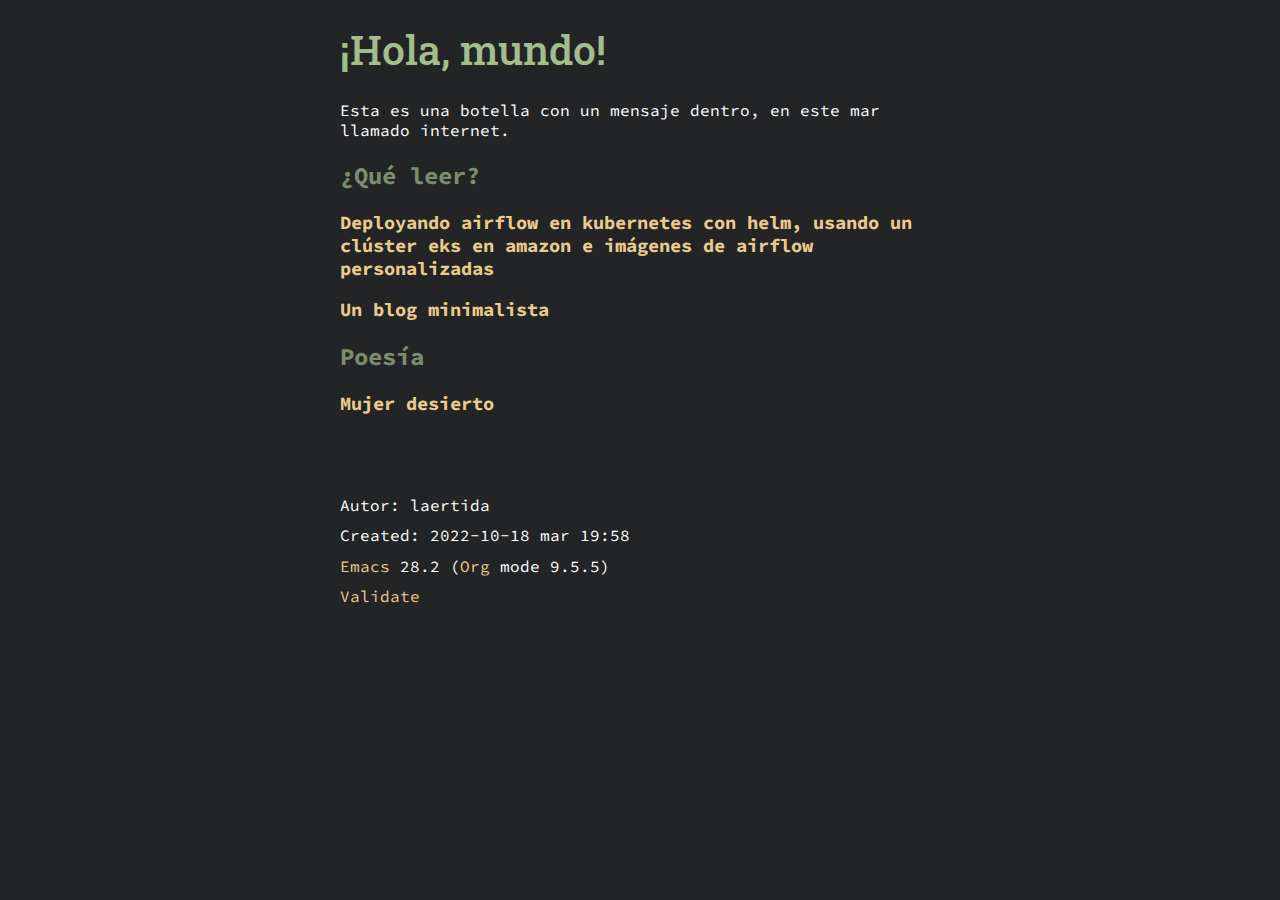
<file: index.html>
<?xml version="1.0" encoding="utf-8"?>
<!DOCTYPE html PUBLIC "-//W3C//DTD XHTML 1.0 Strict//EN"
"http://www.w3.org/TR/xhtml1/DTD/xhtml1-strict.dtd">
<html xmlns="http://www.w3.org/1999/xhtml" lang="es" xml:lang="es">
<head>
<!-- 2022-10-18 mar 19:58 -->
<meta http-equiv="Content-Type" content="text/html;charset=utf-8" />
<meta name="viewport" content="width=device-width, initial-scale=1" />
<title>¡Hola, mundo!</title>
<meta name="author" content="laertida" />
<meta name="generator" content="Org Mode" />
<link rel="stylesheet" type="text/css" href="/css/main.css" />
</head>
<body>
<div id="content" class="content">
<h1 class="title">¡Hola, mundo!</h1>
<p>
Esta es una botella con un mensaje dentro, en este mar llamado internet.
</p>


<div id="outline-container-org8798cd8" class="outline-2">
<h2 id="org8798cd8"><span class="section-number-2">1.</span> ¿Qué leer?</h2>
<div class="outline-text-2" id="text-1">
</div>
<div id="outline-container-orgf14e3c4" class="outline-3">
<h3 id="orgf14e3c4"><span class="section-number-3">1.1.</span> <a href="blog/airflow.html">Deployando airflow en kubernetes con helm, usando un clúster eks en amazon e imágenes de airflow personalizadas</a></h3>
</div>
<div id="outline-container-orgb2e8f53" class="outline-3">
<h3 id="orgb2e8f53"><span class="section-number-3">1.2.</span> <a href="blog/blog.html">Un blog minimalista</a></h3>
</div>
</div>

<div id="outline-container-org33777c6" class="outline-2">
<h2 id="org33777c6"><span class="section-number-2">2.</span> Poesía</h2>
<div class="outline-text-2" id="text-2">
</div>
<div id="outline-container-orgcc38f97" class="outline-3">
<h3 id="orgcc38f97"><span class="section-number-3">2.1.</span> <a href="blog/mujer_desierto.html">Mujer desierto</a></h3>
</div>
</div>
</div>
<div id="postamble" class="status">
<p class="author">Autor: laertida</p>
<p class="date">Created: 2022-10-18 mar 19:58</p>
<p class="creator"><a href="https://www.gnu.org/software/emacs/">Emacs</a> 28.2 (<a href="https://orgmode.org">Org</a> mode 9.5.5)</p>
<p class="validation"><a href="https://validator.w3.org/check?uri=referer">Validate</a></p>
</div>
</body>
</html>
</file>
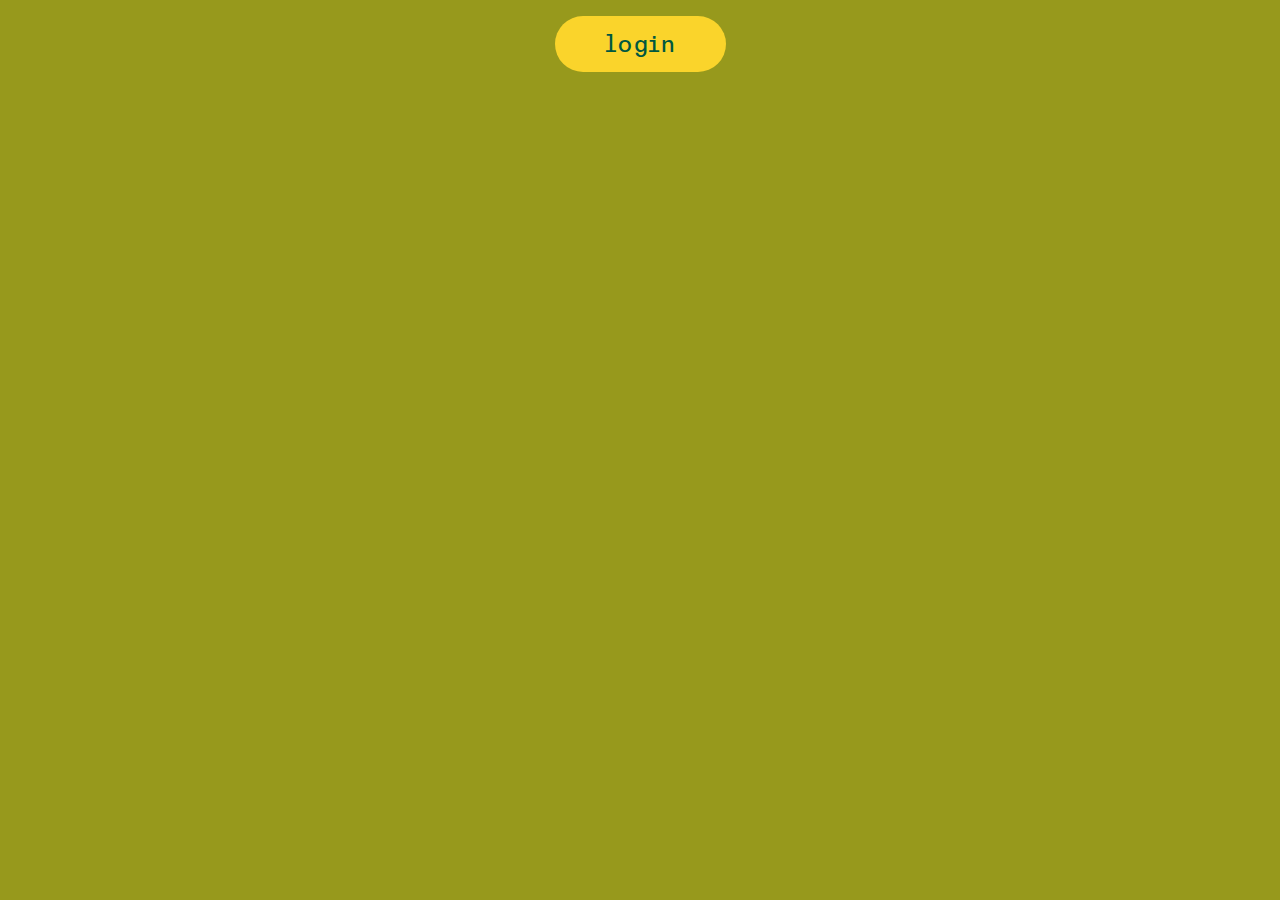
<file: spomodoro/index.html>
<!DOCTYPE html><html lang="en" class="trispace_d09ce205-module__eLx74W__variable  h-full antialiased"><head><meta charSet="utf-8"/><link rel="preconnect" href="/" crossorigin=""/><meta name="viewport" content="width=device-width, initial-scale=1"/><link rel="stylesheet" href="/spomodoro/_next/static/chunks/153h9-kw5h~r3.css" data-precedence="next"/><link rel="stylesheet" href="/spomodoro/_next/static/chunks/05wc0payb9d1z.css" data-precedence="next"/><link rel="preload" as="script" fetchPriority="low" href="/spomodoro/_next/static/chunks/0ht900cau6_ur.js"/><script src="/spomodoro/_next/static/chunks/02i7dfk78~t~2.js" async=""></script><script src="/spomodoro/_next/static/chunks/16g.ca89g7fib.js" async=""></script><script src="/spomodoro/_next/static/chunks/0d5fwp1va9qg3.js" async=""></script><script src="/spomodoro/_next/static/chunks/turbopack-0zafezxpv5cw6.js" async=""></script><script src="/spomodoro/_next/static/chunks/0bp67uuli3irq.js" async=""></script><script src="/spomodoro/_next/static/chunks/0dbhjjzl8qfwv.js" async=""></script><script src="/spomodoro/_next/static/chunks/13zsv6cdhfnzz.js" async=""></script><meta name="next-size-adjust" content=""/><title>spomodoro</title><link rel="icon" href="/spomodoro/favicon.ico?favicon.0x3dzn~oxb6tn.ico" sizes="256x256" type="image/x-icon"/><script src="/spomodoro/_next/static/chunks/03~yq9q893hmn.js" noModule=""></script></head><body class="min-h-full flex flex-col"><div hidden=""><!--$--><!--/$--></div><main class="main-module__CUtPTq__main"><section><button class="login-module__r9bFSG__button">login</button></section></main><!--$--><!--/$--><script src="/spomodoro/_next/static/chunks/0ht900cau6_ur.js" id="_R_" async=""></script><script>(self.__next_f=self.__next_f||[]).push([0])</script><script>self.__next_f.push([1,"1:\"$Sreact.fragment\"\n2:I[92825,[\"/spomodoro/_next/static/chunks/0bp67uuli3irq.js\",\"/spomodoro/_next/static/chunks/0dbhjjzl8qfwv.js\"],\"ClientSegmentRoot\"]\n3:I[42525,[\"/spomodoro/_next/static/chunks/0bp67uuli3irq.js\",\"/spomodoro/_next/static/chunks/0dbhjjzl8qfwv.js\"],\"default\"]\n4:I[39756,[\"/spomodoro/_next/static/chunks/0bp67uuli3irq.js\",\"/spomodoro/_next/static/chunks/0dbhjjzl8qfwv.js\"],\"default\"]\n5:I[37457,[\"/spomodoro/_next/static/chunks/0bp67uuli3irq.js\",\"/spomodoro/_next/static/chunks/0dbhjjzl8qfwv.js\"],\"default\"]\n7:I[47257,[\"/spomodoro/_next/static/chunks/0bp67uuli3irq.js\",\"/spomodoro/_next/static/chunks/0dbhjjzl8qfwv.js\"],\"ClientPageRoot\"]\n8:I[31713,[\"/spomodoro/_next/static/chunks/0bp67uuli3irq.js\",\"/spomodoro/_next/static/chunks/0dbhjjzl8qfwv.js\",\"/spomodoro/_next/static/chunks/13zsv6cdhfnzz.js\"],\"default\"]\nb:I[97367,[\"/spomodoro/_next/static/chunks/0bp67uuli3irq.js\",\"/spomodoro/_next/static/chunks/0dbhjjzl8qfwv.js\"],\"OutletBoundary\"]\nc:\"$Sreact.suspense\"\ne:I[97367,[\"/spomodoro/_next/static/chunks/0bp67uuli3irq.js\",\"/spomodoro/_next/static/chunks/0dbhjjzl8qfwv.js\"],\"ViewportBoundary\"]\n10:I[97367,[\"/spomodoro/_next/static/chunks/0bp67uuli3irq.js\",\"/spomodoro/_next/static/chunks/0dbhjjzl8qfwv.js\"],\"MetadataBoundary\"]\n12:I[68027,[\"/spomodoro/_next/static/chunks/0bp67uuli3irq.js\",\"/spomodoro/_next/static/chunks/0dbhjjzl8qfwv.js\"],\"default\",1]\n:HL[\"/spomodoro/_next/static/chunks/153h9-kw5h~r3.css\",\"style\"]\n:HC[\"/\",\"\"]\n:HL[\"/spomodoro/_next/static/chunks/05wc0payb9d1z.css\",\"style\"]\n"])</script><script>self.__next_f.push([1,"0:{\"P\":null,\"c\":[\"\",\"\"],\"q\":\"\",\"i\":false,\"f\":[[[\"\",{\"children\":[\"__PAGE__\",{}]},\"$undefined\",\"$undefined\",16],[[\"$\",\"$1\",\"c\",{\"children\":[[[\"$\",\"link\",\"0\",{\"rel\":\"stylesheet\",\"href\":\"/spomodoro/_next/static/chunks/153h9-kw5h~r3.css\",\"precedence\":\"next\",\"crossOrigin\":\"$undefined\",\"nonce\":\"$undefined\"}],[\"$\",\"script\",\"script-0\",{\"src\":\"/spomodoro/_next/static/chunks/0bp67uuli3irq.js\",\"async\":true,\"nonce\":\"$undefined\"}],[\"$\",\"script\",\"script-1\",{\"src\":\"/spomodoro/_next/static/chunks/0dbhjjzl8qfwv.js\",\"async\":true,\"nonce\":\"$undefined\"}]],[\"$\",\"$L2\",null,{\"Component\":\"$3\",\"slots\":{\"children\":[\"$\",\"$L4\",null,{\"parallelRouterKey\":\"children\",\"error\":\"$undefined\",\"errorStyles\":\"$undefined\",\"errorScripts\":\"$undefined\",\"template\":[\"$\",\"$L5\",null,{}],\"templateStyles\":\"$undefined\",\"templateScripts\":\"$undefined\",\"notFound\":[[[\"$\",\"title\",null,{\"children\":\"404: This page could not be found.\"}],[\"$\",\"div\",null,{\"style\":{\"fontFamily\":\"system-ui,\\\"Segoe UI\\\",Roboto,Helvetica,Arial,sans-serif,\\\"Apple Color Emoji\\\",\\\"Segoe UI Emoji\\\"\",\"height\":\"100vh\",\"textAlign\":\"center\",\"display\":\"flex\",\"flexDirection\":\"column\",\"alignItems\":\"center\",\"justifyContent\":\"center\"},\"children\":[\"$\",\"div\",null,{\"children\":[[\"$\",\"style\",null,{\"dangerouslySetInnerHTML\":{\"__html\":\"body{color:#000;background:#fff;margin:0}.next-error-h1{border-right:1px solid rgba(0,0,0,.3)}@media (prefers-color-scheme:dark){body{color:#fff;background:#000}.next-error-h1{border-right:1px solid rgba(255,255,255,.3)}}\"}}],[\"$\",\"h1\",null,{\"className\":\"next-error-h1\",\"style\":{\"display\":\"inline-block\",\"margin\":\"0 20px 0 0\",\"padding\":\"0 23px 0 0\",\"fontSize\":24,\"fontWeight\":500,\"verticalAlign\":\"top\",\"lineHeight\":\"49px\"},\"children\":404}],[\"$\",\"div\",null,{\"style\":{\"display\":\"inline-block\"},\"children\":[\"$\",\"h2\",null,{\"style\":{\"fontSize\":14,\"fontWeight\":400,\"lineHeight\":\"49px\",\"margin\":0},\"children\":\"This page could not be found.\"}]}]]}]}]],[]],\"forbidden\":\"$undefined\",\"unauthorized\":\"$undefined\"}]},\"serverProvidedParams\":{\"params\":{},\"promises\":[\"$@6\"]}}]]}],{\"children\":[[\"$\",\"$1\",\"c\",{\"children\":[[\"$\",\"$L7\",null,{\"Component\":\"$8\",\"serverProvidedParams\":{\"searchParams\":{},\"params\":\"$0:f:0:1:0:props:children:1:props:serverProvidedParams:params\",\"promises\":[\"$@9\",\"$@a\"]}}],[[\"$\",\"link\",\"0\",{\"rel\":\"stylesheet\",\"href\":\"/spomodoro/_next/static/chunks/05wc0payb9d1z.css\",\"precedence\":\"next\",\"crossOrigin\":\"$undefined\",\"nonce\":\"$undefined\"}],[\"$\",\"script\",\"script-0\",{\"src\":\"/spomodoro/_next/static/chunks/13zsv6cdhfnzz.js\",\"async\":true,\"nonce\":\"$undefined\"}]],[\"$\",\"$Lb\",null,{\"children\":[\"$\",\"$c\",null,{\"name\":\"Next.MetadataOutlet\",\"children\":\"$@d\"}]}]]}],{},null,false,null]},null,false,null],[\"$\",\"$1\",\"h\",{\"children\":[null,[\"$\",\"$Le\",null,{\"children\":\"$Lf\"}],[\"$\",\"div\",null,{\"hidden\":true,\"children\":[\"$\",\"$L10\",null,{\"children\":[\"$\",\"$c\",null,{\"name\":\"Next.Metadata\",\"children\":\"$L11\"}]}]}],[\"$\",\"meta\",null,{\"name\":\"next-size-adjust\",\"content\":\"\"}]]}],false]],\"m\":\"$undefined\",\"G\":[\"$12\",[[\"$\",\"link\",\"0\",{\"rel\":\"stylesheet\",\"href\":\"/spomodoro/_next/static/chunks/153h9-kw5h~r3.css\",\"precedence\":\"next\",\"crossOrigin\":\"$undefined\",\"nonce\":\"$undefined\"}]]],\"S\":true,\"h\":null,\"s\":\"$undefined\",\"l\":\"$undefined\",\"p\":\"$undefined\",\"d\":\"$undefined\",\"b\":\"W2EOpkZCq0neMcYtuTc9J\"}\n"])</script><script>self.__next_f.push([1,"6:\"$0:f:0:1:0:props:children:1:props:serverProvidedParams:params\"\n9:{}\na:\"$0:f:0:1:0:props:children:1:props:serverProvidedParams:params\"\n"])</script><script>self.__next_f.push([1,"f:[[\"$\",\"meta\",\"0\",{\"charSet\":\"utf-8\"}],[\"$\",\"meta\",\"1\",{\"name\":\"viewport\",\"content\":\"width=device-width, initial-scale=1\"}]]\n"])</script><script>self.__next_f.push([1,"13:I[27201,[\"/spomodoro/_next/static/chunks/0bp67uuli3irq.js\",\"/spomodoro/_next/static/chunks/0dbhjjzl8qfwv.js\"],\"IconMark\"]\nd:null\n11:[[\"$\",\"link\",\"0\",{\"rel\":\"icon\",\"href\":\"/spomodoro/favicon.ico?favicon.0x3dzn~oxb6tn.ico\",\"sizes\":\"256x256\",\"type\":\"image/x-icon\"}],[\"$\",\"$L13\",\"1\",{}]]\n"])</script></body></html>
</file>
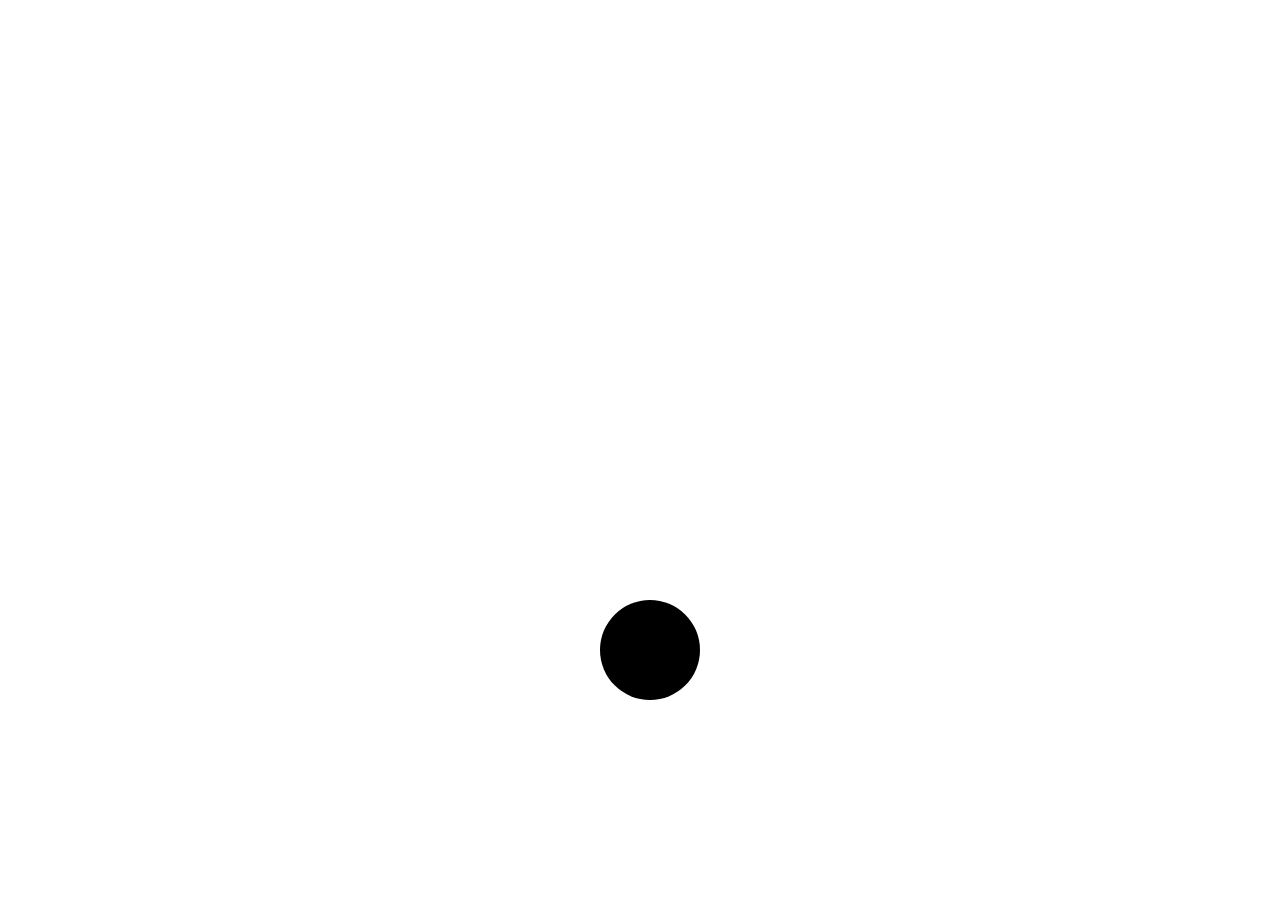
<file: bouncing_ball.html>
<!DOCTYPE html>
<html>

<head>
  <title>Simulation - ball movement</title>
</head>

<body>
  <!-- YOUR CODE STARTS HERE -->
  <div id="ball" style="z-index: 5;
                        position: absolute;
                        left: 0px;
                        top: 0px;
                        width: 100px;
                        height: 100px;
                        border-radius: 50%;
                        background: rgb(0,0,0);"/>

  <!-- YOUR CODE ENDS HERE -->
</body>
<!-- DO NOT EDIT PAST THIS POINT -->
<script src="./ball.js"></script>

</html>
</file>
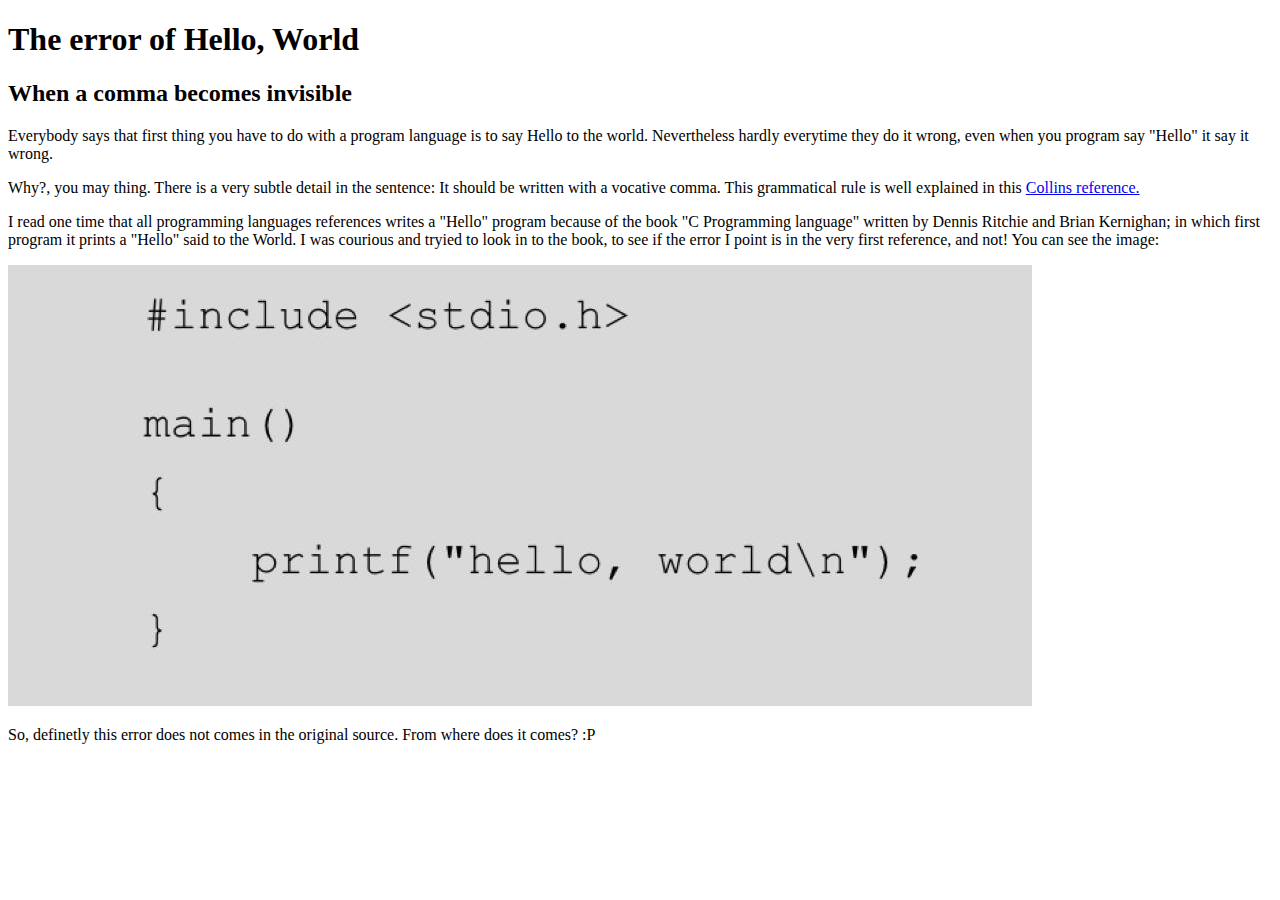
<file: hello_world.html>
<!DOCTYPE html>
<html>
  <head>
    <title>Hello, World!</title>
  </head>
  <body>
    <h1>The error of Hello, World</h1>
    <h2>When a comma becomes invisible</h2>
    <p>Everybody says that first thing you have to do with a program language is to say Hello to the world. Nevertheless hardly everytime they do it wrong, even when you program say "Hello" it say it wrong.</p>
    <p>Why?, you may thing. There is a very subtle detail in the sentence: It should be written with a vocative comma. This grammatical rule is well explained in this <a href='https://grammar.collinsdictionary.com/es/gramatica-de-aprendizaje/the-vocative'>Collins reference.</a></p>
    <p>I read one time that all programming languages references writes a "Hello" program because of the book "C Programming language" written by Dennis Ritchie and  Brian Kernighan; in which first program it prints a "Hello" said to the World. I was courious and tryied to look in to the book, to see if the error I point is in the very first reference, and not! You can see the image: </p>
    <img src="./hello_world.jpeg"/>
    <p>So, definetly this error does not comes in the original source. From where does it comes? :P</p>
  </body>
</html>
</file>
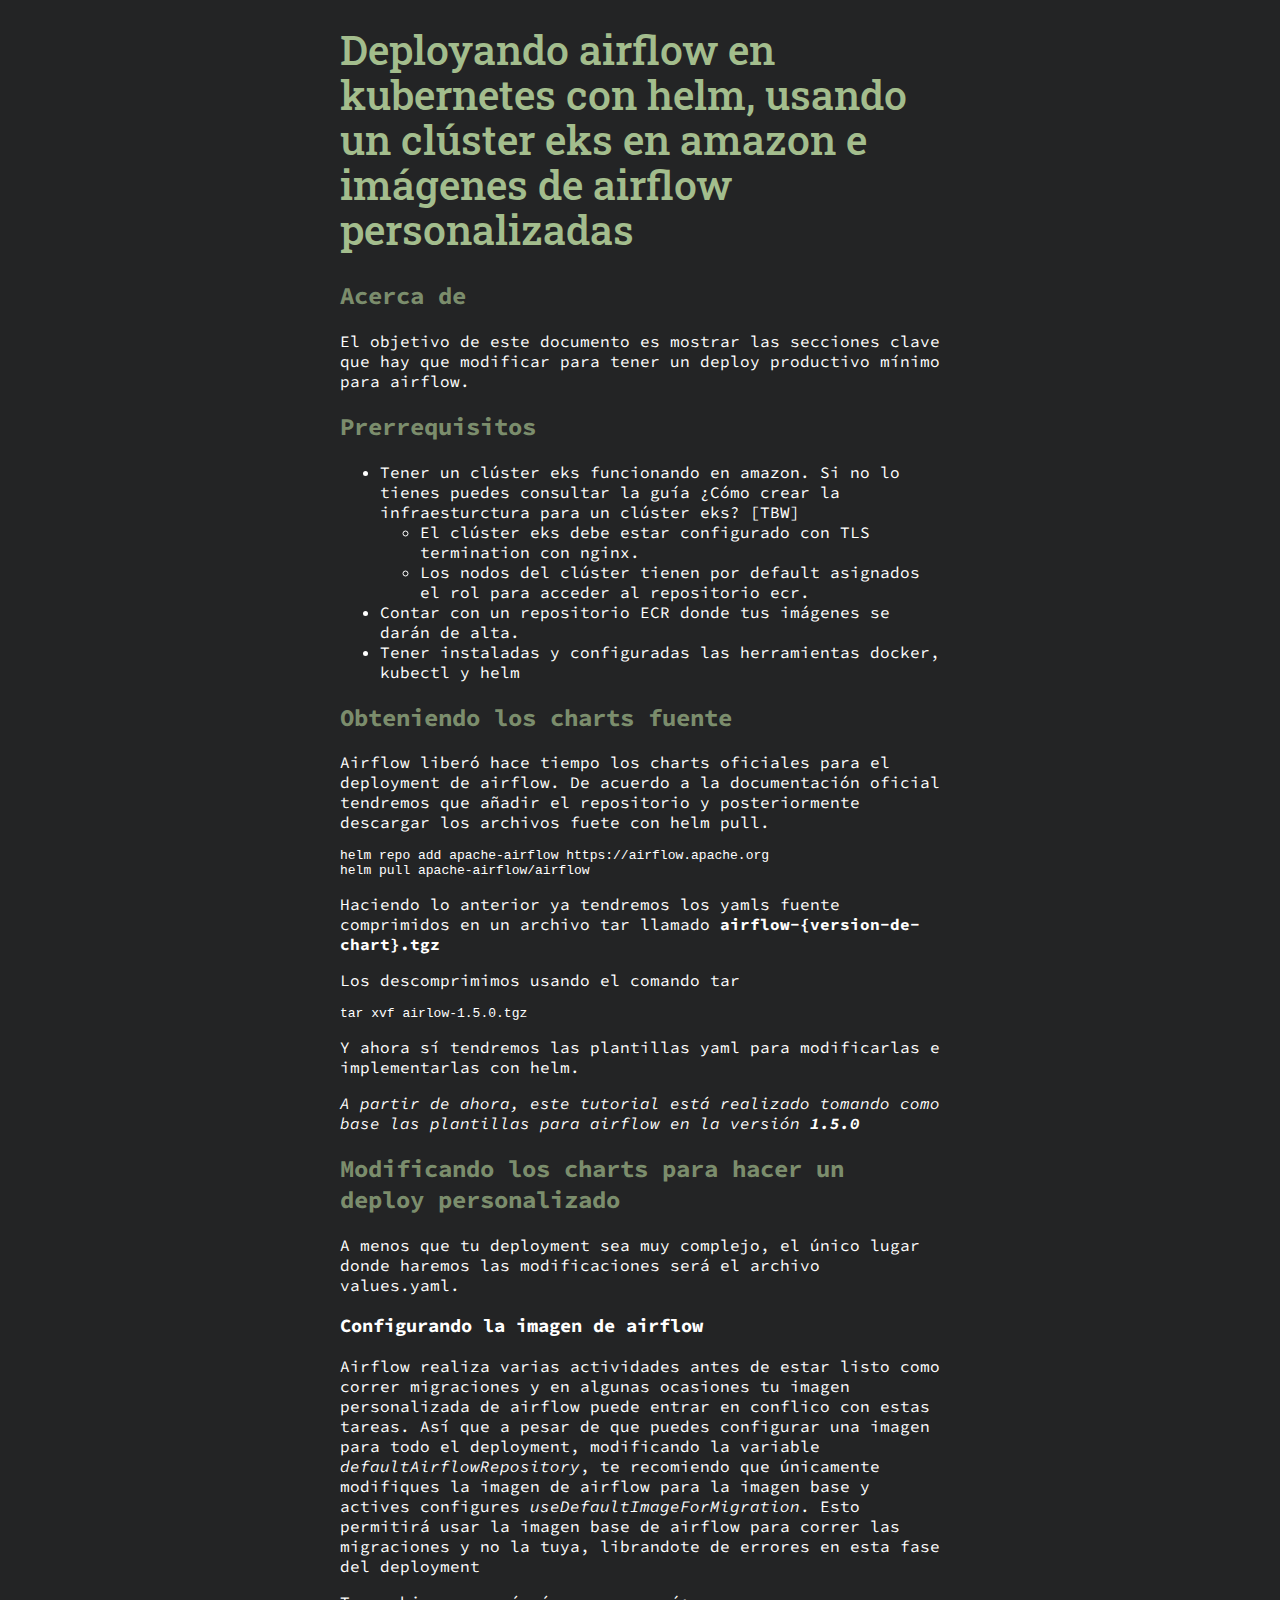
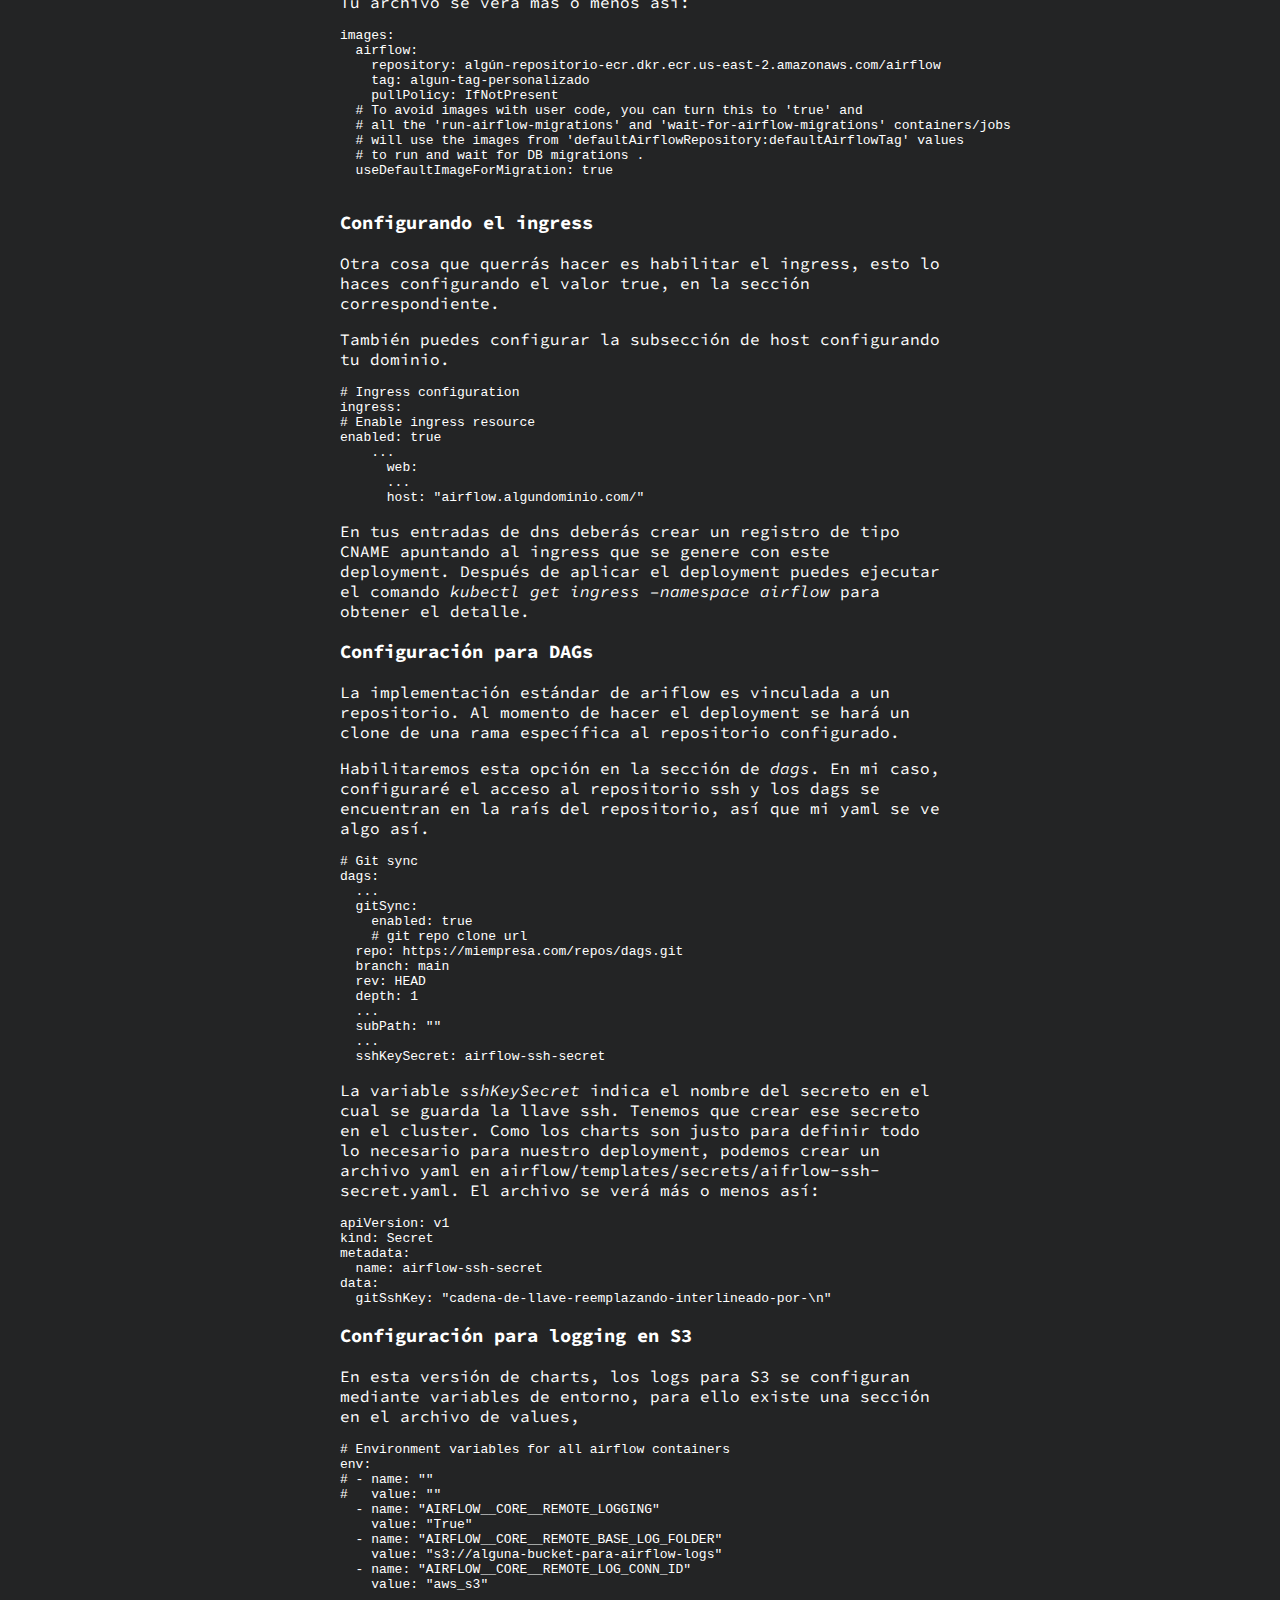
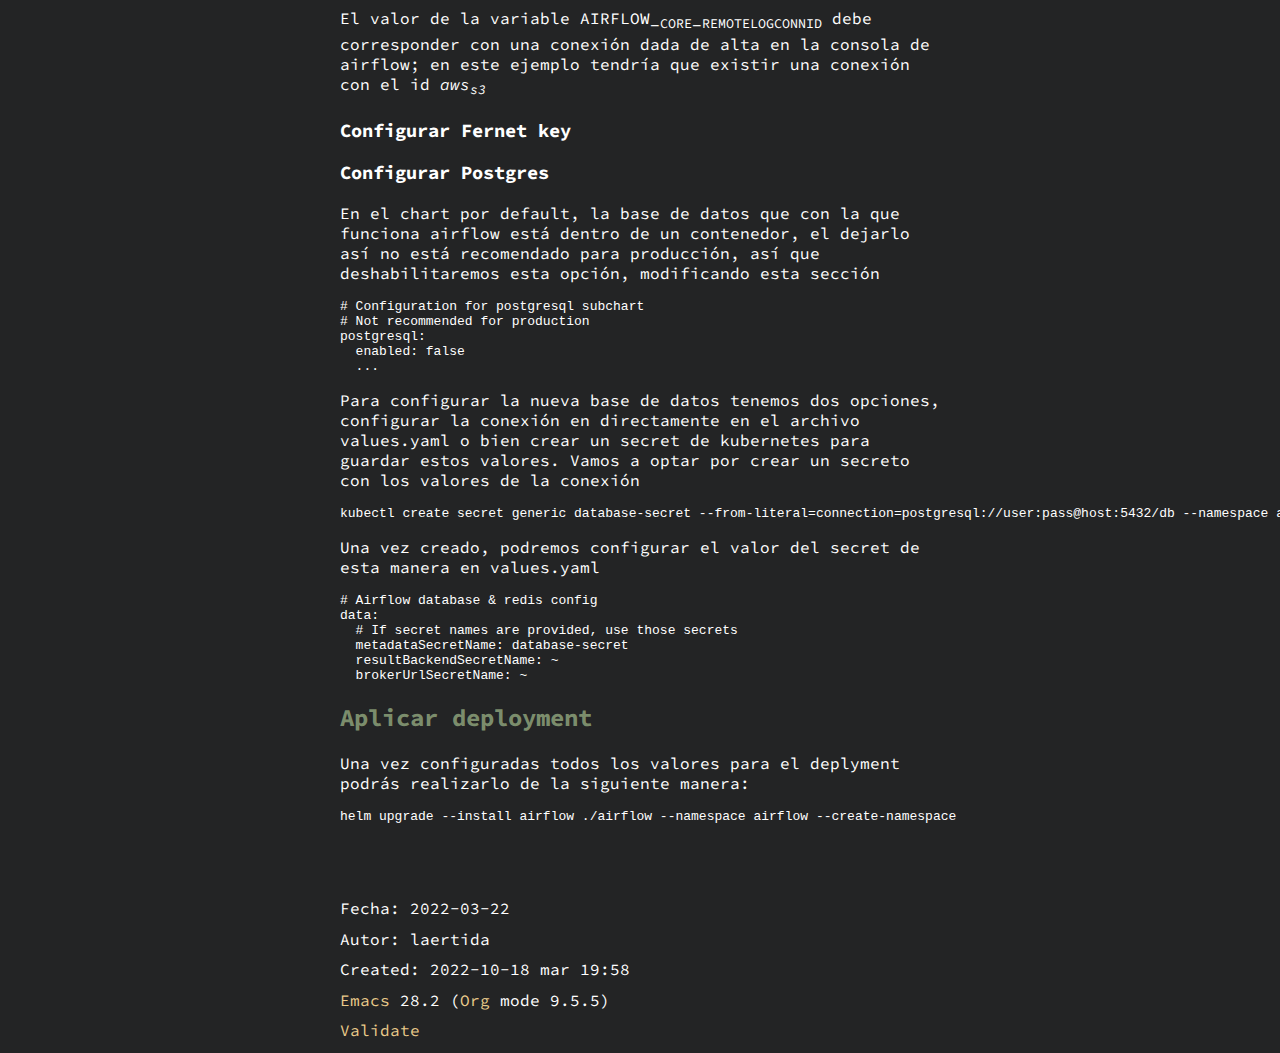
<file: blog/airflow.html>
<?xml version="1.0" encoding="utf-8"?>
<!DOCTYPE html PUBLIC "-//W3C//DTD XHTML 1.0 Strict//EN"
"http://www.w3.org/TR/xhtml1/DTD/xhtml1-strict.dtd">
<html xmlns="http://www.w3.org/1999/xhtml" lang="es" xml:lang="es">
<head>
<!-- 2022-10-18 mar 19:58 -->
<meta http-equiv="Content-Type" content="text/html;charset=utf-8" />
<meta name="viewport" content="width=device-width, initial-scale=1" />
<title>Deployando airflow en kubernetes con helm, usando un clúster eks en amazon e imágenes de airflow personalizadas</title>
<meta name="author" content="laertida" />
<meta name="generator" content="Org Mode" />
<link rel="stylesheet" type="text/css" href="/css/main.css" />
</head>
<body>
<div id="content" class="content">
<h1 class="title">Deployando airflow en kubernetes con helm, usando un clúster eks en amazon e imágenes de airflow personalizadas</h1>


<div id="outline-container-orga7d0739" class="outline-2">
<h2 id="orga7d0739"><span class="section-number-2">1.</span> Acerca de</h2>
<div class="outline-text-2" id="text-1">
<p>
El objetivo de este documento es mostrar las secciones clave que hay que modificar para tener un deploy productivo mínimo para airflow. 
</p>
</div>
</div>

<div id="outline-container-orgb32b51e" class="outline-2">
<h2 id="orgb32b51e"><span class="section-number-2">2.</span> Prerrequisitos</h2>
<div class="outline-text-2" id="text-2">
<ul class="org-ul">
<li>Tener un clúster eks funcionando en amazon. Si no lo tienes puedes consultar la guía ¿Cómo crear la infraesturctura para un clúster eks? [TBW]
<ul class="org-ul">
<li>El clúster eks debe estar configurado con TLS termination con nginx.</li>
<li>Los nodos del clúster tienen por default asignados el rol para acceder al repositorio ecr.</li>
</ul></li>
<li>Contar con un repositorio ECR donde tus imágenes se darán de alta.</li>
<li>Tener instaladas y configuradas las herramientas docker, kubectl y helm</li>
</ul>
</div>
</div>

<div id="outline-container-org9c109cc" class="outline-2">
<h2 id="org9c109cc"><span class="section-number-2">3.</span> Obteniendo los charts fuente</h2>
<div class="outline-text-2" id="text-3">
<p>
Airflow liberó hace tiempo los charts oficiales para el deployment de airflow. De acuerdo a la documentación oficial tendremos que añadir el repositorio y posteriormente descargar los archivos fuete con helm pull.
</p>

<div class="org-src-container">
<pre class="src src-bash">helm repo add apache-airflow https://airflow.apache.org
helm pull apache-airflow/airflow
</pre>
</div>

<p>
Haciendo lo anterior ya tendremos los yamls fuente comprimidos en un archivo tar llamado <b>airflow-{version-de-chart}.tgz</b>
</p>

<p>
Los descomprimimos usando el comando tar
</p>

<div class="org-src-container">
<pre class="src src-bash">tar xvf airlow-1.5.0.tgz
</pre>
</div>

<p>
Y ahora sí tendremos las plantillas yaml para modificarlas e implementarlas con helm.
</p>

<p>
<i>A partir de ahora, este tutorial está realizado tomando como base las plantillas para airflow en la versión <b>1.5.0</b></i>
</p>
</div>
</div>

<div id="outline-container-org956612a" class="outline-2">
<h2 id="org956612a"><span class="section-number-2">4.</span> Modificando los charts para hacer un deploy personalizado</h2>
<div class="outline-text-2" id="text-4">
<p>
A menos que tu deployment sea muy complejo, el único lugar donde haremos las modificaciones será el archivo values.yaml.
</p>
</div>

<div id="outline-container-org895aa44" class="outline-3">
<h3 id="org895aa44"><span class="section-number-3">4.1.</span> Configurando la imagen de airflow</h3>
<div class="outline-text-3" id="text-4-1">
<p>
Airflow realiza varias actividades antes de estar listo como correr migraciones y en algunas ocasiones tu imagen personalizada de airflow puede entrar en conflico  con estas tareas. Así que a pesar de que puedes configurar una imagen para todo el deployment, modificando la variable <i>defaultAirflowRepository</i>, te recomiendo que únicamente modifiques la imagen de airflow para la imagen base y actives configures <i>useDefaultImageForMigration</i>. Esto permitirá usar la imagen base de airflow para correr las migraciones y no la tuya, librandote de errores en esta fase del deployment
</p>

<p>
Tu archivo se verá más o menos así:
</p>

<div class="org-src-container">
<pre class="src src-yaml">images:
  airflow:
    repository: algún-repositorio-ecr.dkr.ecr.us-east-2.amazonaws.com/airflow
    tag: algun-tag-personalizado
    pullPolicy: IfNotPresent
  # To avoid images with user code, you can turn this to 'true' and
  # all the 'run-airflow-migrations' and 'wait-for-airflow-migrations' containers/jobs
  # will use the images from 'defaultAirflowRepository:defaultAirflowTag' values
  # to run and wait for DB migrations .
  useDefaultImageForMigration: true

</pre>
</div>
</div>
</div>

<div id="outline-container-orgd242e2a" class="outline-3">
<h3 id="orgd242e2a"><span class="section-number-3">4.2.</span> Configurando el ingress</h3>
<div class="outline-text-3" id="text-4-2">
<p>
Otra cosa  que querrás hacer es habilitar el ingress, esto lo haces configurando el valor true, en la sección correspondiente.
</p>

<p>
También puedes configurar la subsección de host configurando tu dominio. 
</p>

<div class="org-src-container">
<pre class="src src-yaml"># Ingress configuration
ingress:
# Enable ingress resource
enabled: true
    ...
      web:
      ...
      host: "airflow.algundominio.com/"
</pre>
</div>

<p>
En tus entradas de dns deberás crear un registro de tipo CNAME apuntando al ingress que se genere con este deployment. Después de aplicar el deployment puedes ejecutar el comando <i>kubectl get ingress &#x2013;namespace airflow</i> para obtener el detalle.
</p>
</div>
</div>


<div id="outline-container-org309b5de" class="outline-3">
<h3 id="org309b5de"><span class="section-number-3">4.3.</span> Configuración para DAGs</h3>
<div class="outline-text-3" id="text-4-3">
<p>
La implementación estándar de ariflow es vinculada a un repositorio. Al momento de hacer el deployment se hará un clone de una rama específica al repositorio configurado.
</p>

<p>
Habilitaremos esta opción en la sección de <i>dags</i>. En mi caso, configuraré el acceso al repositorio ssh y los dags se encuentran en la raís del repositorio, así que mi yaml se ve algo así.
</p>

<div class="org-src-container">
<pre class="src src-yaml"># Git sync
dags:
  ...
  gitSync:
    enabled: true
    # git repo clone url
  repo: https://miempresa.com/repos/dags.git
  branch: main
  rev: HEAD
  depth: 1
  ...
  subPath: ""
  ...
  sshKeySecret: airflow-ssh-secret
</pre>
</div>

<p>
La variable <i>sshKeySecret</i> indica el nombre del secreto en el cual se guarda la llave ssh. Tenemos que crear ese secreto en el cluster. Como los charts son justo para definir todo lo necesario para nuestro deployment, podemos crear un archivo yaml en airflow/templates/secrets/aifrlow-ssh-secret.yaml. El archivo se verá más o menos así:
</p>

<div class="org-src-container">
<pre class="src src-yaml">apiVersion: v1
kind: Secret
metadata:
  name: airflow-ssh-secret
data:
  gitSshKey: "cadena-de-llave-reemplazando-interlineado-por-\n"
</pre>
</div>
</div>
</div>

<div id="outline-container-org1f8cd4d" class="outline-3">
<h3 id="org1f8cd4d"><span class="section-number-3">4.4.</span> Configuración para logging en S3</h3>
<div class="outline-text-3" id="text-4-4">
<p>
En esta versión de charts, los logs para S3 se configuran mediante variables de entorno, para ello existe una sección en el archivo de values,
</p>

<div class="org-src-container">
<pre class="src src-yaml"># Environment variables for all airflow containers
env:
# - name: ""
#   value: ""
  - name: "AIRFLOW__CORE__REMOTE_LOGGING"
    value: "True"
  - name: "AIRFLOW__CORE__REMOTE_BASE_LOG_FOLDER"
    value: "s3://alguna-bucket-para-airflow-logs"
  - name: "AIRFLOW__CORE__REMOTE_LOG_CONN_ID"
    value: "aws_s3"
</pre>
</div>

<p>
El valor de la variable AIRFLOW_<sub>CORE</sub>_<sub>REMOTE</sub><sub>LOG</sub><sub>CONN</sub><sub>ID</sub> debe corresponder con una conexión dada de alta en la consola de airflow; en este ejemplo tendría que existir una conexión con el id <i>aws<sub>s3</sub></i>
</p>
</div>
</div>

<div id="outline-container-org4001933" class="outline-3">
<h3 id="org4001933"><span class="section-number-3">4.5.</span> Configurar Fernet key</h3>
</div>

<div id="outline-container-org19374e6" class="outline-3">
<h3 id="org19374e6"><span class="section-number-3">4.6.</span> Configurar Postgres</h3>
<div class="outline-text-3" id="text-4-6">
<p>
En el chart por default, la base de datos que con la que funciona airflow está dentro de un contenedor, el dejarlo así no está recomendado para producción, así que deshabilitaremos esta opción, modificando esta sección
</p>

<div class="org-src-container">
<pre class="src src-yaml"># Configuration for postgresql subchart
# Not recommended for production
postgresql:
  enabled: false
  ...
</pre>
</div>

<p>
Para configurar la nueva base de datos tenemos dos opciones, configurar la conexión en directamente en el archivo values.yaml o bien crear un secret de kubernetes para guardar estos valores. Vamos a optar por crear un secreto con los valores de la conexión
</p>

<div class="org-src-container">
<pre class="src src-bash">kubectl create secret generic database-secret --from-literal=connection=postgresql://user:pass@host:5432/db --namespace airflow
</pre>
</div>

<p>
Una vez creado, podremos configurar el valor del secret de esta manera en values.yaml
</p>

<div class="org-src-container">
<pre class="src src-yaml"># Airflow database &amp; redis config
data:
  # If secret names are provided, use those secrets
  metadataSecretName: database-secret
  resultBackendSecretName: ~
  brokerUrlSecretName: ~
</pre>
</div>
</div>
</div>
</div>



<div id="outline-container-orgf03d325" class="outline-2">
<h2 id="orgf03d325"><span class="section-number-2">5.</span> Aplicar deployment</h2>
<div class="outline-text-2" id="text-5">
<p>
Una vez configuradas todos los valores para el deplyment podrás realizarlo de la siguiente manera:
</p>

<div class="org-src-container">
<pre class="src src-bash">helm upgrade --install airflow ./airflow --namespace airflow --create-namespace
</pre>
</div>
</div>
</div>
</div>
<div id="postamble" class="status">
<p class="date">Fecha: 2022-03-22</p>
<p class="author">Autor: laertida</p>
<p class="date">Created: 2022-10-18 mar 19:58</p>
<p class="creator"><a href="https://www.gnu.org/software/emacs/">Emacs</a> 28.2 (<a href="https://orgmode.org">Org</a> mode 9.5.5)</p>
<p class="validation"><a href="https://validator.w3.org/check?uri=referer">Validate</a></p>
</div>
</body>
</html>
</file>
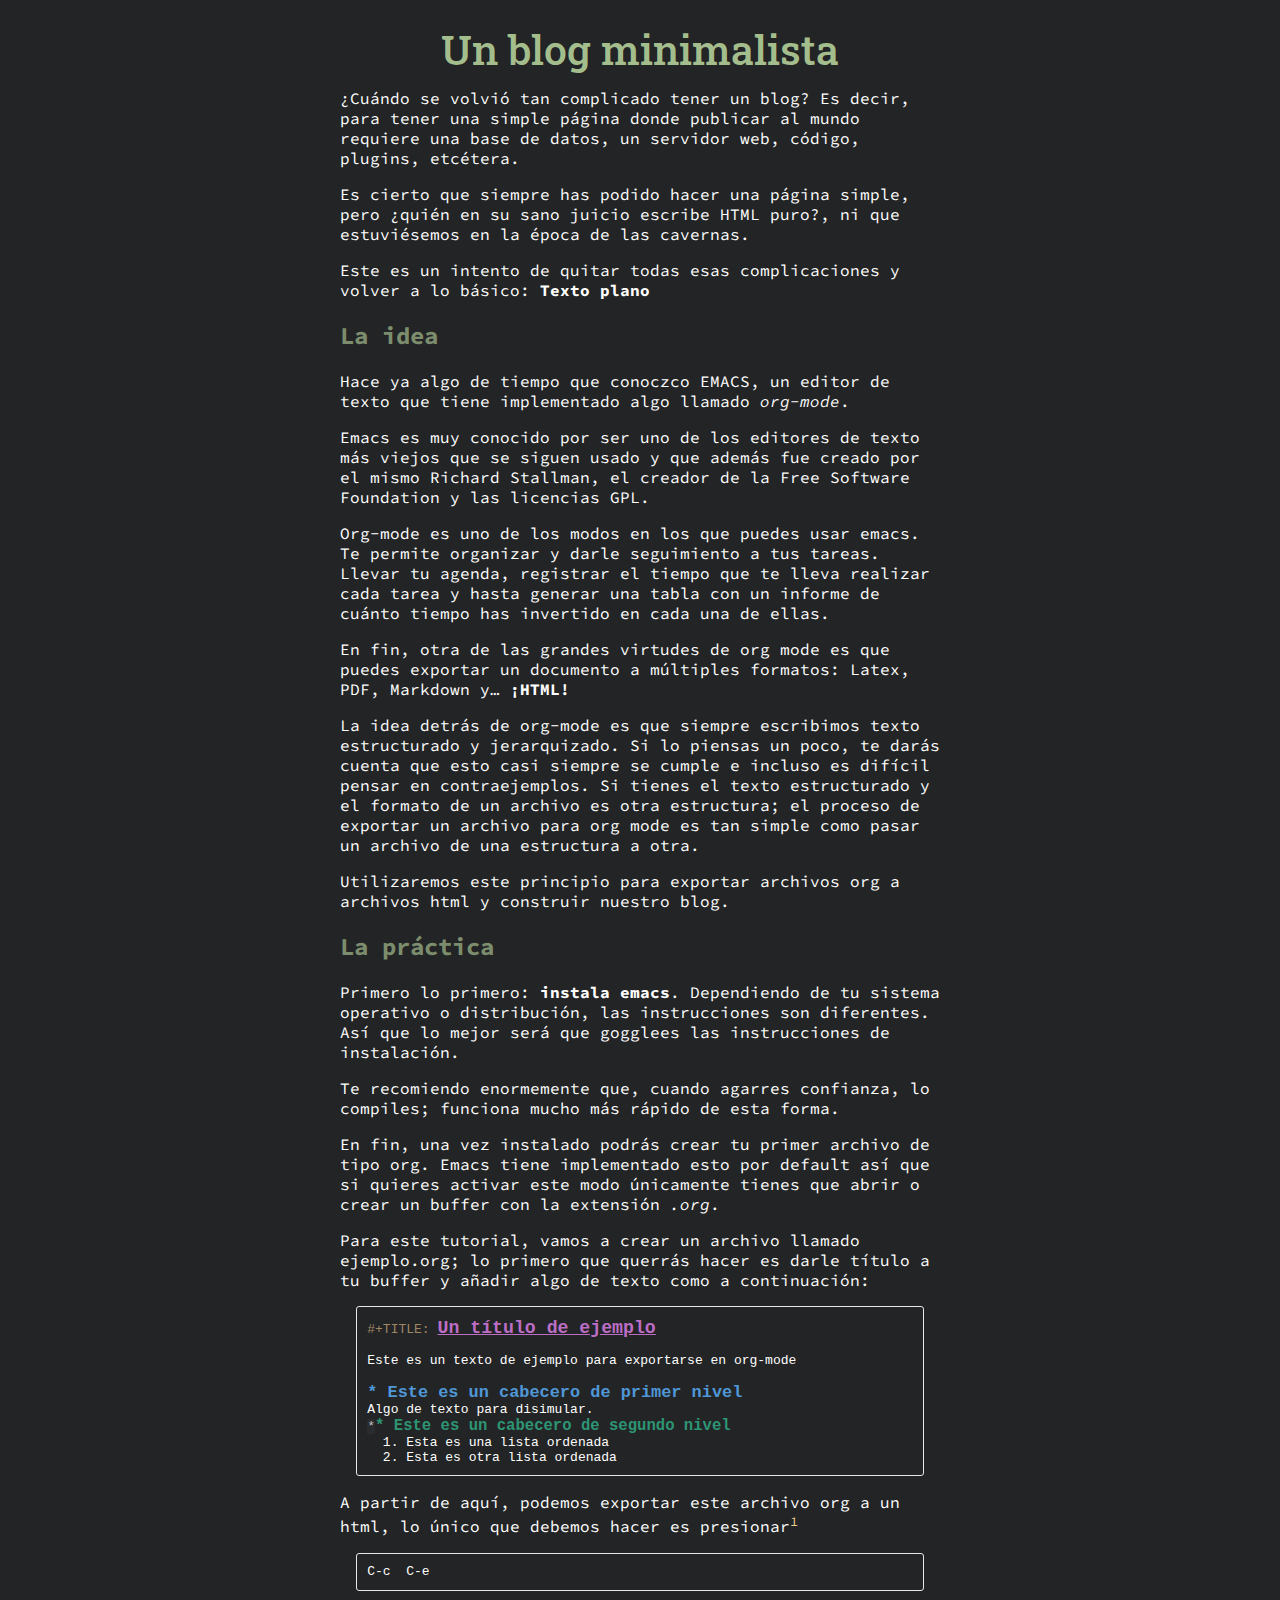
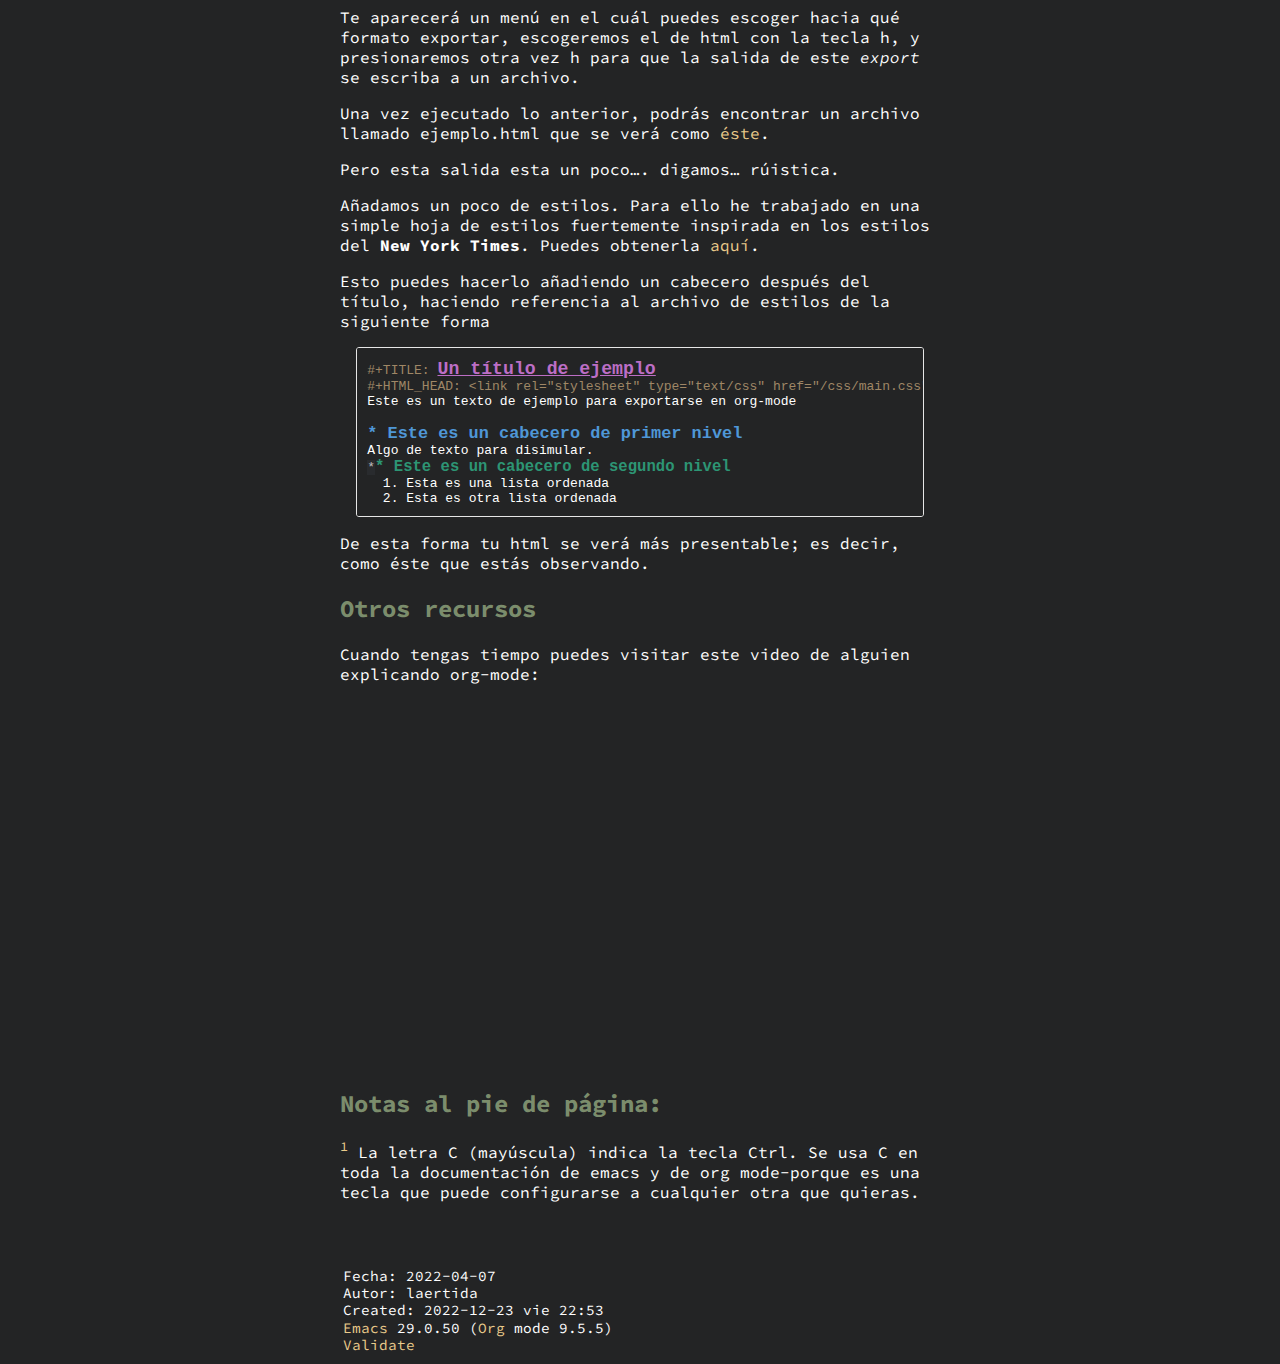
<file: blog/blog.html>
<?xml version="1.0" encoding="utf-8"?>
<!DOCTYPE html PUBLIC "-//W3C//DTD XHTML 1.0 Strict//EN"
"http://www.w3.org/TR/xhtml1/DTD/xhtml1-strict.dtd">
<html xmlns="http://www.w3.org/1999/xhtml" lang="es" xml:lang="es">
<head>
<!-- 2022-12-23 vie 22:53 -->
<meta http-equiv="Content-Type" content="text/html;charset=utf-8" />
<meta name="viewport" content="width=device-width, initial-scale=1" />
<title>Un blog minimalista</title>
<meta name="author" content="laertida" />
<meta name="generator" content="Org Mode" />
<style>
  #content { max-width: 60em; margin: auto; }
  .title  { text-align: center;
             margin-bottom: .2em; }
  .subtitle { text-align: center;
              font-size: medium;
              font-weight: bold;
              margin-top:0; }
  .todo   { font-family: monospace; color: red; }
  .done   { font-family: monospace; color: green; }
  .priority { font-family: monospace; color: orange; }
  .tag    { background-color: #eee; font-family: monospace;
            padding: 2px; font-size: 80%; font-weight: normal; }
  .timestamp { color: #bebebe; }
  .timestamp-kwd { color: #5f9ea0; }
  .org-right  { margin-left: auto; margin-right: 0px;  text-align: right; }
  .org-left   { margin-left: 0px;  margin-right: auto; text-align: left; }
  .org-center { margin-left: auto; margin-right: auto; text-align: center; }
  .underline { text-decoration: underline; }
  #postamble p, #preamble p { font-size: 90%; margin: .2em; }
  p.verse { margin-left: 3%; }
  pre {
    border: 1px solid #e6e6e6;
    border-radius: 3px;
    background-color: #f2f2f2;
    padding: 8pt;
    font-family: monospace;
    overflow: auto;
    margin: 1.2em;
  }
  pre.src {
    position: relative;
    overflow: auto;
  }
  pre.src:before {
    display: none;
    position: absolute;
    top: -8px;
    right: 12px;
    padding: 3px;
    color: #555;
    background-color: #f2f2f299;
  }
  pre.src:hover:before { display: inline; margin-top: 14px;}
  /* Languages per Org manual */
  pre.src-asymptote:before { content: 'Asymptote'; }
  pre.src-awk:before { content: 'Awk'; }
  pre.src-authinfo::before { content: 'Authinfo'; }
  pre.src-C:before { content: 'C'; }
  /* pre.src-C++ doesn't work in CSS */
  pre.src-clojure:before { content: 'Clojure'; }
  pre.src-css:before { content: 'CSS'; }
  pre.src-D:before { content: 'D'; }
  pre.src-ditaa:before { content: 'ditaa'; }
  pre.src-dot:before { content: 'Graphviz'; }
  pre.src-calc:before { content: 'Emacs Calc'; }
  pre.src-emacs-lisp:before { content: 'Emacs Lisp'; }
  pre.src-fortran:before { content: 'Fortran'; }
  pre.src-gnuplot:before { content: 'gnuplot'; }
  pre.src-haskell:before { content: 'Haskell'; }
  pre.src-hledger:before { content: 'hledger'; }
  pre.src-java:before { content: 'Java'; }
  pre.src-js:before { content: 'Javascript'; }
  pre.src-latex:before { content: 'LaTeX'; }
  pre.src-ledger:before { content: 'Ledger'; }
  pre.src-lisp:before { content: 'Lisp'; }
  pre.src-lilypond:before { content: 'Lilypond'; }
  pre.src-lua:before { content: 'Lua'; }
  pre.src-matlab:before { content: 'MATLAB'; }
  pre.src-mscgen:before { content: 'Mscgen'; }
  pre.src-ocaml:before { content: 'Objective Caml'; }
  pre.src-octave:before { content: 'Octave'; }
  pre.src-org:before { content: 'Org mode'; }
  pre.src-oz:before { content: 'OZ'; }
  pre.src-plantuml:before { content: 'Plantuml'; }
  pre.src-processing:before { content: 'Processing.js'; }
  pre.src-python:before { content: 'Python'; }
  pre.src-R:before { content: 'R'; }
  pre.src-ruby:before { content: 'Ruby'; }
  pre.src-sass:before { content: 'Sass'; }
  pre.src-scheme:before { content: 'Scheme'; }
  pre.src-screen:before { content: 'Gnu Screen'; }
  pre.src-sed:before { content: 'Sed'; }
  pre.src-sh:before { content: 'shell'; }
  pre.src-sql:before { content: 'SQL'; }
  pre.src-sqlite:before { content: 'SQLite'; }
  /* additional languages in org.el's org-babel-load-languages alist */
  pre.src-forth:before { content: 'Forth'; }
  pre.src-io:before { content: 'IO'; }
  pre.src-J:before { content: 'J'; }
  pre.src-makefile:before { content: 'Makefile'; }
  pre.src-maxima:before { content: 'Maxima'; }
  pre.src-perl:before { content: 'Perl'; }
  pre.src-picolisp:before { content: 'Pico Lisp'; }
  pre.src-scala:before { content: 'Scala'; }
  pre.src-shell:before { content: 'Shell Script'; }
  pre.src-ebnf2ps:before { content: 'ebfn2ps'; }
  /* additional language identifiers per "defun org-babel-execute"
       in ob-*.el */
  pre.src-cpp:before  { content: 'C++'; }
  pre.src-abc:before  { content: 'ABC'; }
  pre.src-coq:before  { content: 'Coq'; }
  pre.src-groovy:before  { content: 'Groovy'; }
  /* additional language identifiers from org-babel-shell-names in
     ob-shell.el: ob-shell is the only babel language using a lambda to put
     the execution function name together. */
  pre.src-bash:before  { content: 'bash'; }
  pre.src-csh:before  { content: 'csh'; }
  pre.src-ash:before  { content: 'ash'; }
  pre.src-dash:before  { content: 'dash'; }
  pre.src-ksh:before  { content: 'ksh'; }
  pre.src-mksh:before  { content: 'mksh'; }
  pre.src-posh:before  { content: 'posh'; }
  /* Additional Emacs modes also supported by the LaTeX listings package */
  pre.src-ada:before { content: 'Ada'; }
  pre.src-asm:before { content: 'Assembler'; }
  pre.src-caml:before { content: 'Caml'; }
  pre.src-delphi:before { content: 'Delphi'; }
  pre.src-html:before { content: 'HTML'; }
  pre.src-idl:before { content: 'IDL'; }
  pre.src-mercury:before { content: 'Mercury'; }
  pre.src-metapost:before { content: 'MetaPost'; }
  pre.src-modula-2:before { content: 'Modula-2'; }
  pre.src-pascal:before { content: 'Pascal'; }
  pre.src-ps:before { content: 'PostScript'; }
  pre.src-prolog:before { content: 'Prolog'; }
  pre.src-simula:before { content: 'Simula'; }
  pre.src-tcl:before { content: 'tcl'; }
  pre.src-tex:before { content: 'TeX'; }
  pre.src-plain-tex:before { content: 'Plain TeX'; }
  pre.src-verilog:before { content: 'Verilog'; }
  pre.src-vhdl:before { content: 'VHDL'; }
  pre.src-xml:before { content: 'XML'; }
  pre.src-nxml:before { content: 'XML'; }
  /* add a generic configuration mode; LaTeX export needs an additional
     (add-to-list 'org-latex-listings-langs '(conf " ")) in .emacs */
  pre.src-conf:before { content: 'Configuration File'; }

  table { border-collapse:collapse; }
  caption.t-above { caption-side: top; }
  caption.t-bottom { caption-side: bottom; }
  td, th { vertical-align:top;  }
  th.org-right  { text-align: center;  }
  th.org-left   { text-align: center;   }
  th.org-center { text-align: center; }
  td.org-right  { text-align: right;  }
  td.org-left   { text-align: left;   }
  td.org-center { text-align: center; }
  dt { font-weight: bold; }
  .footpara { display: inline; }
  .footdef  { margin-bottom: 1em; }
  .figure { padding: 1em; }
  .figure p { text-align: center; }
  .equation-container {
    display: table;
    text-align: center;
    width: 100%;
  }
  .equation {
    vertical-align: middle;
  }
  .equation-label {
    display: table-cell;
    text-align: right;
    vertical-align: middle;
  }
  .inlinetask {
    padding: 10px;
    border: 2px solid gray;
    margin: 10px;
    background: #ffffcc;
  }
  #org-div-home-and-up
   { text-align: right; font-size: 70%; white-space: nowrap; }
  textarea { overflow-x: auto; }
  .linenr { font-size: smaller }
  .code-highlighted { background-color: #ffff00; }
  .org-info-js_info-navigation { border-style: none; }
  #org-info-js_console-label
    { font-size: 10px; font-weight: bold; white-space: nowrap; }
  .org-info-js_search-highlight
    { background-color: #ffff00; color: #000000; font-weight: bold; }
  .org-svg { }
</style>
<link rel="stylesheet" type="text/css" href="/css/main.css" />
</head>
<body>
<div id="content" class="content">
<h1 class="title">Un blog minimalista</h1>
<p>
¿Cuándo se volvió tan complicado tener un blog? Es decir, para tener una simple página donde publicar al mundo requiere una base de datos, un servidor web, código, plugins, etcétera. 
</p>

<p>
Es cierto que siempre has podido hacer una página simple, pero ¿quién en su sano juicio escribe HTML puro?, ni que estuviésemos en la época de las cavernas.
</p>

<p>
Este es un intento de quitar todas esas complicaciones y volver a lo básico: <b>Texto plano</b>
</p>

<div id="outline-container-org289311a" class="outline-2">
<h2 id="org289311a"><span class="section-number-2">1.</span> La idea</h2>
<div class="outline-text-2" id="text-1">
<p>
Hace ya algo de tiempo que conoczco EMACS, un editor de texto que tiene implementado algo llamado <i>org-mode</i>.
</p>

<p>
Emacs es muy conocido por ser uno de los editores de texto más viejos que se siguen usado y que además fue creado por el mismo Richard Stallman, el creador de la Free Software Foundation y las licencias GPL. 
</p>

<p>
Org-mode es uno de los modos en los que puedes usar emacs. Te permite organizar y darle seguimiento a tus tareas. Llevar tu agenda, registrar el tiempo que te lleva realizar cada tarea y hasta generar una tabla con un informe de cuánto tiempo has invertido en cada una de ellas.
</p>

<p>
En fin, otra de las grandes virtudes de org mode es que puedes exportar un documento a múltiples formatos: Latex, PDF, Markdown y&#x2026; <b>¡HTML!</b>
</p>

<p>
La idea detrás de org-mode es que siempre escribimos texto estructurado y jerarquizado. Si lo piensas un poco, te darás cuenta que esto casi siempre se cumple e incluso es difícil pensar en contraejemplos. Si tienes el texto estructurado y el formato de un archivo es otra estructura; el proceso de exportar un archivo para org mode es tan simple como pasar un archivo de una estructura a otra. 
</p>

<p>
Utilizaremos este principio para exportar archivos org a archivos html y construir nuestro blog. 
</p>
</div>
</div>
<div id="outline-container-org3a98233" class="outline-2">
<h2 id="org3a98233"><span class="section-number-2">2.</span> La práctica</h2>
<div class="outline-text-2" id="text-2">
<p>
Primero lo primero: <b>instala emacs</b>. Dependiendo de tu sistema operativo o distribución, las instrucciones son diferentes. Así que lo mejor será que gogglees las instrucciones de instalación.
</p>

<p>
Te recomiendo enormemente que, cuando agarres confianza, lo compiles; funciona mucho más rápido de esta forma.
</p>

<p>
En fin, una vez instalado podrás crear tu primer archivo de tipo org. Emacs tiene implementado esto por default así que si quieres activar este modo únicamente tienes que abrir o crear un buffer con la extensión <i>.org</i>. 
</p>

<p>
Para este tutorial, vamos a crear un archivo llamado ejemplo.org; lo primero que querrás hacer es darle título a tu buffer y añadir algo de texto como a continuación:
</p>
<div class="org-src-container">
<pre class="src src-org"><span style="color: #9f8766;">#+TITLE:</span> <span style="color: #bc6ec5; font-size: 140%; font-weight: bold; text-decoration: underline;">Un t&#237;tulo de ejemplo</span>

Este es un texto de ejemplo para exportarse en org-mode

<span style="color: #4f97d7; font-size: 130%; font-weight: bold;">*</span><span style="color: #4f97d7; font-size: 130%; font-weight: bold;"> Este es un cabecero de primer nivel</span>
Algo de texto para disimular.
<span style="color: #bebebe; background-color: #292b2e;">*</span><span style="color: #2d9574; font-size: 120%; font-weight: bold;">*</span><span style="color: #2d9574; font-size: 120%; font-weight: bold;"> Este es un cabecero de segundo nivel</span>
  1. Esta es una lista ordenada
  2. Esta es otra lista ordenada
</pre>
</div>

<p>
A partir de aquí, podemos exportar este archivo org a un html, lo único que debemos hacer es presionar<sup><a id="fnr.1" class="footref" href="#fn.1" role="doc-backlink">1</a></sup>
</p>
<pre class="example" id="org347cc45">
C-c  C-e 
</pre>

<p>
Te aparecerá un menú en el cuál puedes escoger hacia qué formato exportar, escogeremos el de html con la tecla h, y presionaremos otra vez h para que la salida de este <i>export</i> se escriba a un archivo.
</p>

<p>
Una vez ejecutado lo anterior, podrás encontrar un archivo llamado ejemplo.html que se verá como <a href="ejemplo.html">éste</a>.
</p>

<p>
Pero esta salida esta un poco&#x2026;. digamos&#x2026; rúistica.
</p>

<p>
Añadamos un poco de estilos. Para ello he trabajado en una simple hoja de estilos fuertemente inspirada en los estilos del <b>New York Times</b>. Puedes obtenerla <a href="https://raw.githubusercontent.com/laertida/laertida.github.io/main/css/main.css">aquí</a>.
</p>

<p>
Esto puedes hacerlo añadiendo un cabecero después del título, haciendo referencia al archivo de estilos de la siguiente forma
</p>

<div class="org-src-container">
<pre class="src src-org"><span style="color: #9f8766;">#+TITLE:</span> <span style="color: #bc6ec5; font-size: 140%; font-weight: bold; text-decoration: underline;">Un t&#237;tulo de ejemplo</span>
<span style="color: #9f8766;">#+HTML_HEAD: &lt;link rel="stylesheet" type="text/css" href="/css/main.css" /&gt;</span>
Este es un texto de ejemplo para exportarse en org-mode

<span style="color: #4f97d7; font-size: 130%; font-weight: bold;">*</span><span style="color: #4f97d7; font-size: 130%; font-weight: bold;"> Este es un cabecero de primer nivel</span>
Algo de texto para disimular.
<span style="color: #bebebe; background-color: #292b2e;">*</span><span style="color: #2d9574; font-size: 120%; font-weight: bold;">*</span><span style="color: #2d9574; font-size: 120%; font-weight: bold;"> Este es un cabecero de segundo nivel</span>
  1. Esta es una lista ordenada
  2. Esta es otra lista ordenada
</pre>
</div>

<p>
De esta forma tu html se verá más presentable; es decir, como éste que estás observando.
</p>
</div>
</div>

<div id="outline-container-org7f34e45" class="outline-2">
<h2 id="org7f34e45"><span class="section-number-2">3.</span> Otros recursos</h2>
<div class="outline-text-2" id="text-3">
<p>
Cuando tengas tiempo puedes visitar este video de alguien explicando org-mode:
</p>


<div class="video-responsive">
<iframe src="https://www.youtube.com/embed/SzA2YODtgK4" title="YouTube video player" frameborder="0" allow="accelerometer; autoplay; clipboard-write; encrypted-media; gyroscope; picture-in-picture" allowfullscreen></iframe>
</div>
</div>
</div>
<div id="footnotes">
<h2 class="footnotes">Notas al pie de p&aacute;gina: </h2>
<div id="text-footnotes">

<div class="footdef"><sup><a id="fn.1" class="footnum" href="#fnr.1" role="doc-backlink">1</a></sup> <div class="footpara" role="doc-footnote"><p class="footpara">
La letra C (mayúscula) indica la tecla Ctrl. Se usa C en toda la documentación de emacs y de org mode-porque es una tecla que puede configurarse a cualquier otra que quieras. 
</p></div></div>


</div>
</div></div>
<div id="postamble" class="status">
<p class="date">Fecha: 2022-04-07</p>
<p class="author">Autor: laertida</p>
<p class="date">Created: 2022-12-23 vie 22:53</p>
<p class="creator"><a href="https://www.gnu.org/software/emacs/">Emacs</a> 29.0.50 (<a href="https://orgmode.org">Org</a> mode 9.5.5)</p>
<p class="validation"><a href="https://validator.w3.org/check?uri=referer">Validate</a></p>
</div>
</body>
</html>
</file>
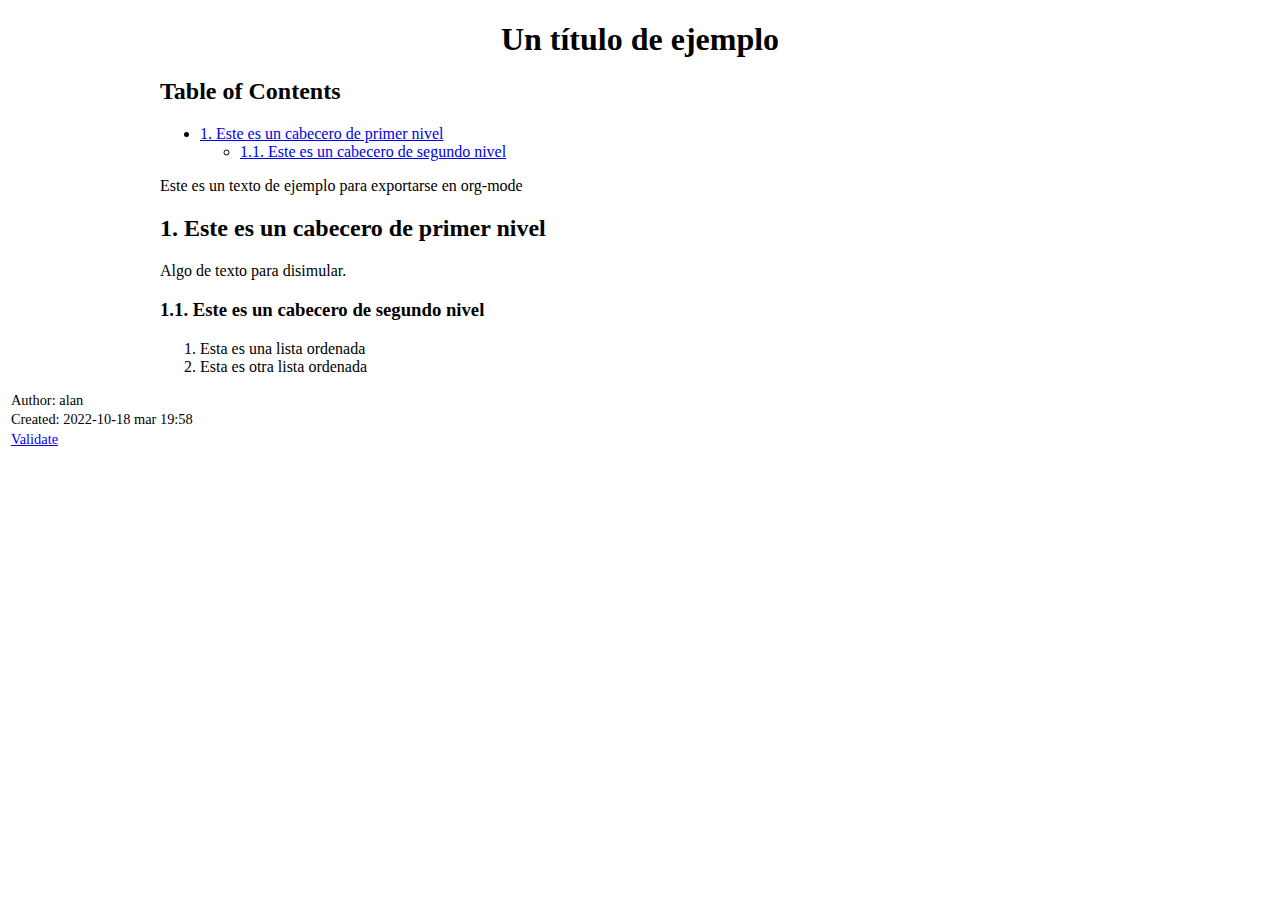
<file: blog/ejemplo.html>
<?xml version="1.0" encoding="utf-8"?>
<!DOCTYPE html PUBLIC "-//W3C//DTD XHTML 1.0 Strict//EN"
"http://www.w3.org/TR/xhtml1/DTD/xhtml1-strict.dtd">
<html xmlns="http://www.w3.org/1999/xhtml" lang="en" xml:lang="en">
<head>
<!-- 2022-10-18 mar 19:58 -->
<meta http-equiv="Content-Type" content="text/html;charset=utf-8" />
<meta name="viewport" content="width=device-width, initial-scale=1" />
<title>Un título de ejemplo</title>
<meta name="author" content="alan" />
<meta name="generator" content="Org Mode" />
<style>
  #content { max-width: 60em; margin: auto; }
  .title  { text-align: center;
             margin-bottom: .2em; }
  .subtitle { text-align: center;
              font-size: medium;
              font-weight: bold;
              margin-top:0; }
  .todo   { font-family: monospace; color: red; }
  .done   { font-family: monospace; color: green; }
  .priority { font-family: monospace; color: orange; }
  .tag    { background-color: #eee; font-family: monospace;
            padding: 2px; font-size: 80%; font-weight: normal; }
  .timestamp { color: #bebebe; }
  .timestamp-kwd { color: #5f9ea0; }
  .org-right  { margin-left: auto; margin-right: 0px;  text-align: right; }
  .org-left   { margin-left: 0px;  margin-right: auto; text-align: left; }
  .org-center { margin-left: auto; margin-right: auto; text-align: center; }
  .underline { text-decoration: underline; }
  #postamble p, #preamble p { font-size: 90%; margin: .2em; }
  p.verse { margin-left: 3%; }
  pre {
    border: 1px solid #e6e6e6;
    border-radius: 3px;
    background-color: #f2f2f2;
    padding: 8pt;
    font-family: monospace;
    overflow: auto;
    margin: 1.2em;
  }
  pre.src {
    position: relative;
    overflow: auto;
  }
  pre.src:before {
    display: none;
    position: absolute;
    top: -8px;
    right: 12px;
    padding: 3px;
    color: #555;
    background-color: #f2f2f299;
  }
  pre.src:hover:before { display: inline; margin-top: 14px;}
  /* Languages per Org manual */
  pre.src-asymptote:before { content: 'Asymptote'; }
  pre.src-awk:before { content: 'Awk'; }
  pre.src-authinfo::before { content: 'Authinfo'; }
  pre.src-C:before { content: 'C'; }
  /* pre.src-C++ doesn't work in CSS */
  pre.src-clojure:before { content: 'Clojure'; }
  pre.src-css:before { content: 'CSS'; }
  pre.src-D:before { content: 'D'; }
  pre.src-ditaa:before { content: 'ditaa'; }
  pre.src-dot:before { content: 'Graphviz'; }
  pre.src-calc:before { content: 'Emacs Calc'; }
  pre.src-emacs-lisp:before { content: 'Emacs Lisp'; }
  pre.src-fortran:before { content: 'Fortran'; }
  pre.src-gnuplot:before { content: 'gnuplot'; }
  pre.src-haskell:before { content: 'Haskell'; }
  pre.src-hledger:before { content: 'hledger'; }
  pre.src-java:before { content: 'Java'; }
  pre.src-js:before { content: 'Javascript'; }
  pre.src-latex:before { content: 'LaTeX'; }
  pre.src-ledger:before { content: 'Ledger'; }
  pre.src-lisp:before { content: 'Lisp'; }
  pre.src-lilypond:before { content: 'Lilypond'; }
  pre.src-lua:before { content: 'Lua'; }
  pre.src-matlab:before { content: 'MATLAB'; }
  pre.src-mscgen:before { content: 'Mscgen'; }
  pre.src-ocaml:before { content: 'Objective Caml'; }
  pre.src-octave:before { content: 'Octave'; }
  pre.src-org:before { content: 'Org mode'; }
  pre.src-oz:before { content: 'OZ'; }
  pre.src-plantuml:before { content: 'Plantuml'; }
  pre.src-processing:before { content: 'Processing.js'; }
  pre.src-python:before { content: 'Python'; }
  pre.src-R:before { content: 'R'; }
  pre.src-ruby:before { content: 'Ruby'; }
  pre.src-sass:before { content: 'Sass'; }
  pre.src-scheme:before { content: 'Scheme'; }
  pre.src-screen:before { content: 'Gnu Screen'; }
  pre.src-sed:before { content: 'Sed'; }
  pre.src-sh:before { content: 'shell'; }
  pre.src-sql:before { content: 'SQL'; }
  pre.src-sqlite:before { content: 'SQLite'; }
  /* additional languages in org.el's org-babel-load-languages alist */
  pre.src-forth:before { content: 'Forth'; }
  pre.src-io:before { content: 'IO'; }
  pre.src-J:before { content: 'J'; }
  pre.src-makefile:before { content: 'Makefile'; }
  pre.src-maxima:before { content: 'Maxima'; }
  pre.src-perl:before { content: 'Perl'; }
  pre.src-picolisp:before { content: 'Pico Lisp'; }
  pre.src-scala:before { content: 'Scala'; }
  pre.src-shell:before { content: 'Shell Script'; }
  pre.src-ebnf2ps:before { content: 'ebfn2ps'; }
  /* additional language identifiers per "defun org-babel-execute"
       in ob-*.el */
  pre.src-cpp:before  { content: 'C++'; }
  pre.src-abc:before  { content: 'ABC'; }
  pre.src-coq:before  { content: 'Coq'; }
  pre.src-groovy:before  { content: 'Groovy'; }
  /* additional language identifiers from org-babel-shell-names in
     ob-shell.el: ob-shell is the only babel language using a lambda to put
     the execution function name together. */
  pre.src-bash:before  { content: 'bash'; }
  pre.src-csh:before  { content: 'csh'; }
  pre.src-ash:before  { content: 'ash'; }
  pre.src-dash:before  { content: 'dash'; }
  pre.src-ksh:before  { content: 'ksh'; }
  pre.src-mksh:before  { content: 'mksh'; }
  pre.src-posh:before  { content: 'posh'; }
  /* Additional Emacs modes also supported by the LaTeX listings package */
  pre.src-ada:before { content: 'Ada'; }
  pre.src-asm:before { content: 'Assembler'; }
  pre.src-caml:before { content: 'Caml'; }
  pre.src-delphi:before { content: 'Delphi'; }
  pre.src-html:before { content: 'HTML'; }
  pre.src-idl:before { content: 'IDL'; }
  pre.src-mercury:before { content: 'Mercury'; }
  pre.src-metapost:before { content: 'MetaPost'; }
  pre.src-modula-2:before { content: 'Modula-2'; }
  pre.src-pascal:before { content: 'Pascal'; }
  pre.src-ps:before { content: 'PostScript'; }
  pre.src-prolog:before { content: 'Prolog'; }
  pre.src-simula:before { content: 'Simula'; }
  pre.src-tcl:before { content: 'tcl'; }
  pre.src-tex:before { content: 'TeX'; }
  pre.src-plain-tex:before { content: 'Plain TeX'; }
  pre.src-verilog:before { content: 'Verilog'; }
  pre.src-vhdl:before { content: 'VHDL'; }
  pre.src-xml:before { content: 'XML'; }
  pre.src-nxml:before { content: 'XML'; }
  /* add a generic configuration mode; LaTeX export needs an additional
     (add-to-list 'org-latex-listings-langs '(conf " ")) in .emacs */
  pre.src-conf:before { content: 'Configuration File'; }

  table { border-collapse:collapse; }
  caption.t-above { caption-side: top; }
  caption.t-bottom { caption-side: bottom; }
  td, th { vertical-align:top;  }
  th.org-right  { text-align: center;  }
  th.org-left   { text-align: center;   }
  th.org-center { text-align: center; }
  td.org-right  { text-align: right;  }
  td.org-left   { text-align: left;   }
  td.org-center { text-align: center; }
  dt { font-weight: bold; }
  .footpara { display: inline; }
  .footdef  { margin-bottom: 1em; }
  .figure { padding: 1em; }
  .figure p { text-align: center; }
  .equation-container {
    display: table;
    text-align: center;
    width: 100%;
  }
  .equation {
    vertical-align: middle;
  }
  .equation-label {
    display: table-cell;
    text-align: right;
    vertical-align: middle;
  }
  .inlinetask {
    padding: 10px;
    border: 2px solid gray;
    margin: 10px;
    background: #ffffcc;
  }
  #org-div-home-and-up
   { text-align: right; font-size: 70%; white-space: nowrap; }
  textarea { overflow-x: auto; }
  .linenr { font-size: smaller }
  .code-highlighted { background-color: #ffff00; }
  .org-info-js_info-navigation { border-style: none; }
  #org-info-js_console-label
    { font-size: 10px; font-weight: bold; white-space: nowrap; }
  .org-info-js_search-highlight
    { background-color: #ffff00; color: #000000; font-weight: bold; }
  .org-svg { }
</style>
</head>
<body>
<div id="content" class="content">
<h1 class="title">Un título de ejemplo</h1>
<div id="table-of-contents" role="doc-toc">
<h2>Table of Contents</h2>
<div id="text-table-of-contents" role="doc-toc">
<ul>
<li><a href="#org5ed3300">1. Este es un cabecero de primer nivel</a>
<ul>
<li><a href="#orgcb18f49">1.1. Este es un cabecero de segundo nivel</a></li>
</ul>
</li>
</ul>
</div>
</div>
<p>
Este es un texto de ejemplo para exportarse en org-mode
</p>

<div id="outline-container-org5ed3300" class="outline-2">
<h2 id="org5ed3300"><span class="section-number-2">1.</span> Este es un cabecero de primer nivel</h2>
<div class="outline-text-2" id="text-1">
<p>
Algo de texto para disimular.
</p>
</div>
<div id="outline-container-orgcb18f49" class="outline-3">
<h3 id="orgcb18f49"><span class="section-number-3">1.1.</span> Este es un cabecero de segundo nivel</h3>
<div class="outline-text-3" id="text-1-1">
<ol class="org-ol">
<li>Esta es una lista ordenada</li>
<li>Esta es otra lista ordenada</li>
</ol>
</div>
</div>
</div>
</div>
<div id="postamble" class="status">
<p class="author">Author: alan</p>
<p class="date">Created: 2022-10-18 mar 19:58</p>
<p class="validation"><a href="https://validator.w3.org/check?uri=referer">Validate</a></p>
</div>
</body>
</html>
</file>
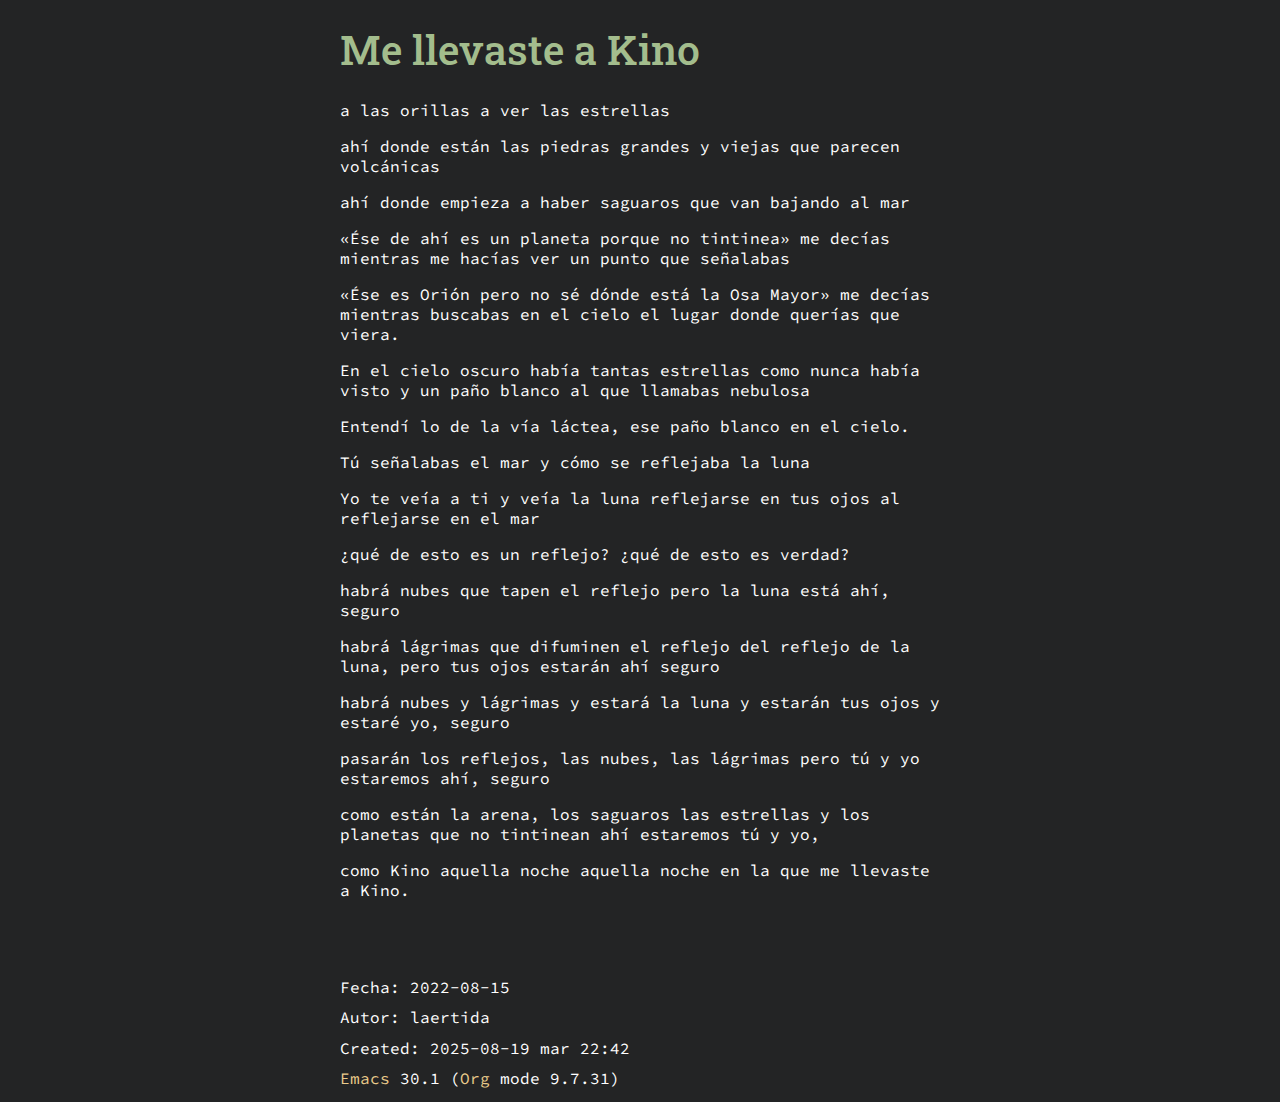
<file: blog/me_llevaste_a_kino.html>
<?xml version="1.0" encoding="utf-8"?>
<!DOCTYPE html PUBLIC "-//W3C//DTD XHTML 1.0 Strict//EN"
"http://www.w3.org/TR/xhtml1/DTD/xhtml1-strict.dtd">
<html xmlns="http://www.w3.org/1999/xhtml" lang="es" xml:lang="es">
<head>
<!-- 2025-08-19 mar 22:42 -->
<meta http-equiv="Content-Type" content="text/html;charset=utf-8" />
<meta name="viewport" content="width=device-width, initial-scale=1" />
<title>Me llevaste a Kino</title>
<meta name="author" content="laertida" />
<meta name="generator" content="Org Mode" />
<link rel="stylesheet" type="text/css" href="/css/main.css" />
</head>
<body>
<div id="content" class="content">
<h1 class="title">Me llevaste a Kino</h1>
<p>
a las orillas
a ver las estrellas
</p>

<p>
ahí donde están las piedras grandes
y viejas que parecen volcánicas
</p>

<p>
ahí donde empieza a haber saguaros
que van bajando al mar
</p>

<p>
&laquo;Ése de ahí es un planeta
porque no tintinea&raquo;
me decías mientras me hacías ver
un punto que señalabas
</p>

<p>
&laquo;Ése es Orión
pero no sé dónde está la Osa Mayor&raquo;
me decías mientras buscabas en el cielo
el lugar donde querías que viera.
</p>

<p>
En el cielo oscuro
había tantas estrellas como nunca había visto
y un paño blanco al que llamabas nebulosa
</p>

<p>
Entendí lo de la vía láctea,
ese paño blanco en el cielo.
</p>

<p>
Tú señalabas el mar
y cómo se reflejaba la luna
</p>

<p>
Yo te veía a ti
y veía la luna reflejarse
en tus ojos al reflejarse en el mar
</p>


<p>
¿qué de esto es un reflejo?
¿qué de esto es verdad?
</p>

<p>
habrá nubes que tapen el reflejo
pero la luna está ahí, seguro
</p>

<p>
habrá lágrimas que difuminen el reflejo
del reflejo de la luna, pero tus ojos estarán ahí
seguro
</p>


<p>
habrá nubes y lágrimas
y estará la luna y estarán tus ojos
y estaré yo,
seguro
</p>

<p>
pasarán los reflejos, las nubes,
las lágrimas pero tú y yo estaremos ahí,
seguro
</p>

<p>
como están la arena, los saguaros
las estrellas y los planetas que no tintinean
ahí estaremos tú y yo,
</p>

<p>
como Kino aquella noche
aquella noche en la que me llevaste a Kino.
</p>
</div>
<div id="postamble" class="status">
<p class="date">Fecha: 2022-08-15</p>
<p class="author">Autor: laertida</p>
<p class="date">Created: 2025-08-19 mar 22:42</p>
<p class="creator"><a href="https://www.gnu.org/software/emacs/">Emacs</a> 30.1 (<a href="https://orgmode.org">Org</a> mode 9.7.31)</p>
</div>
</body>
</html>
</file>
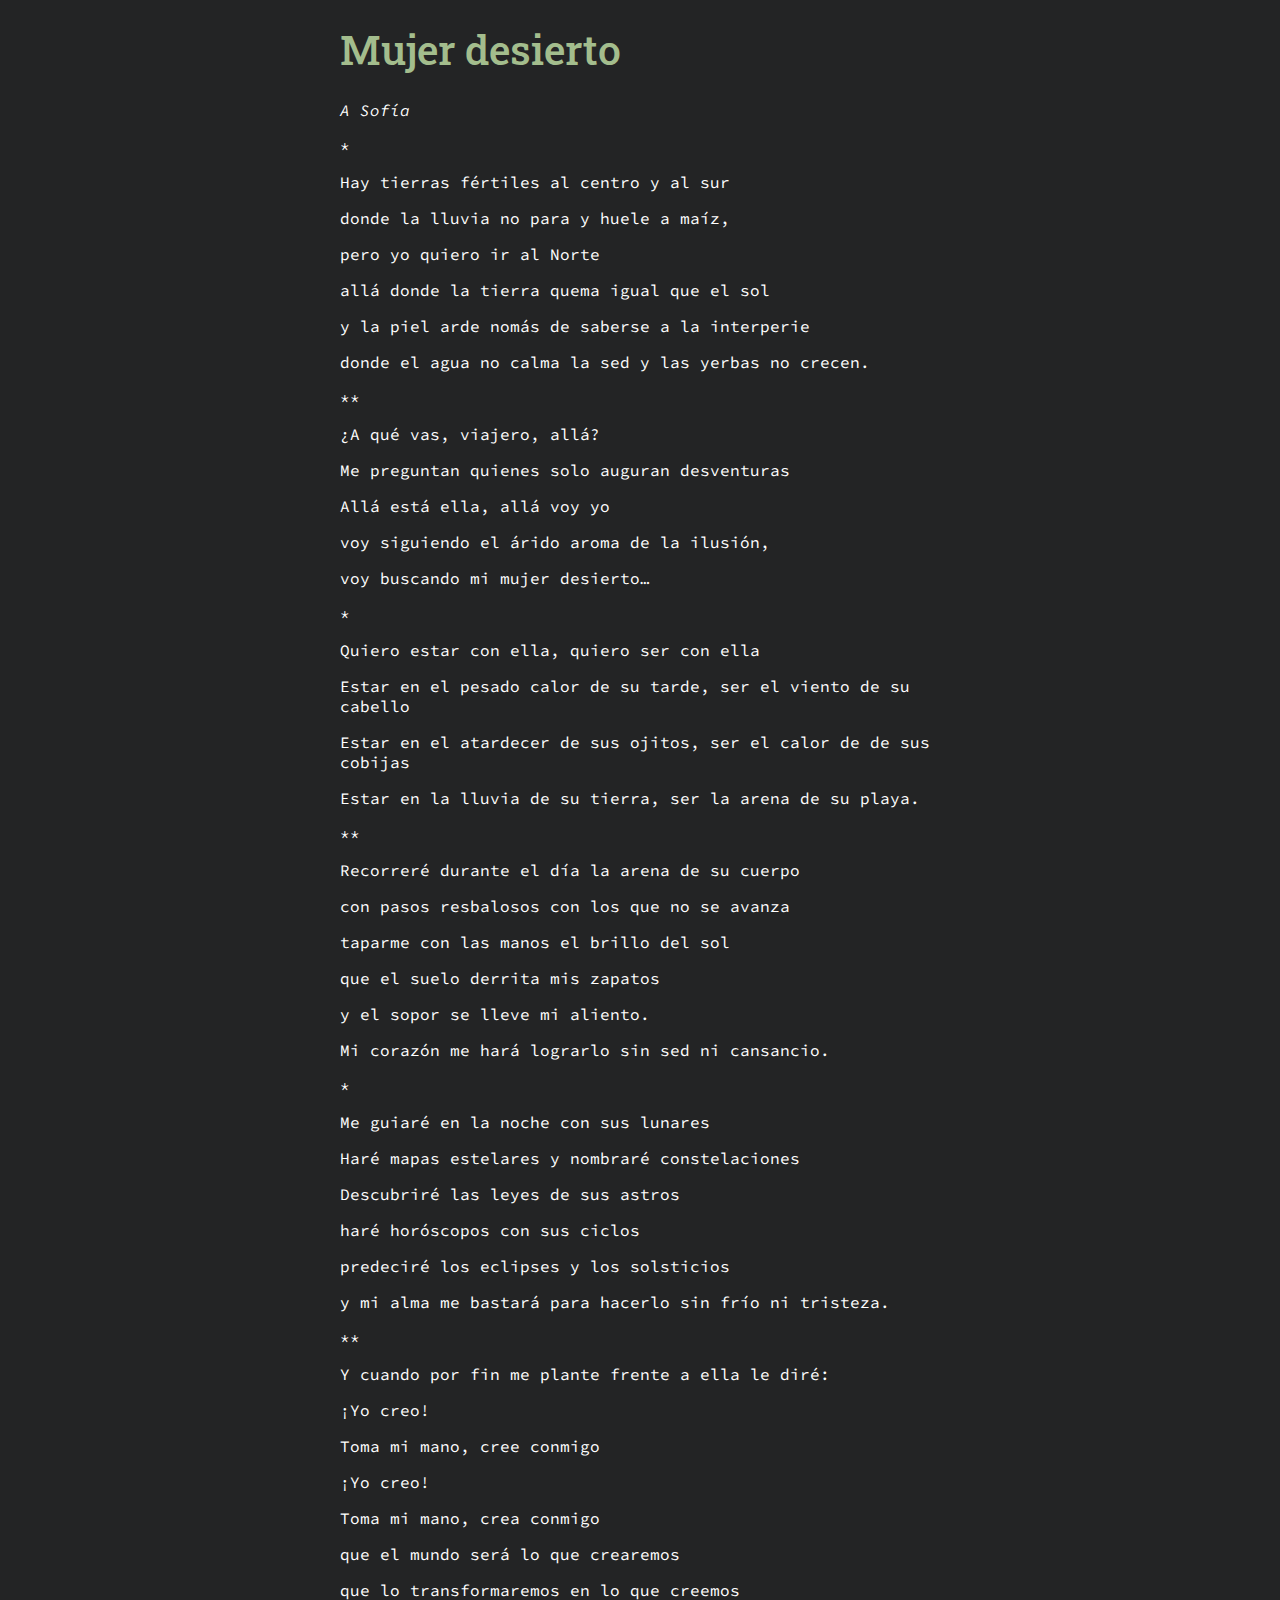
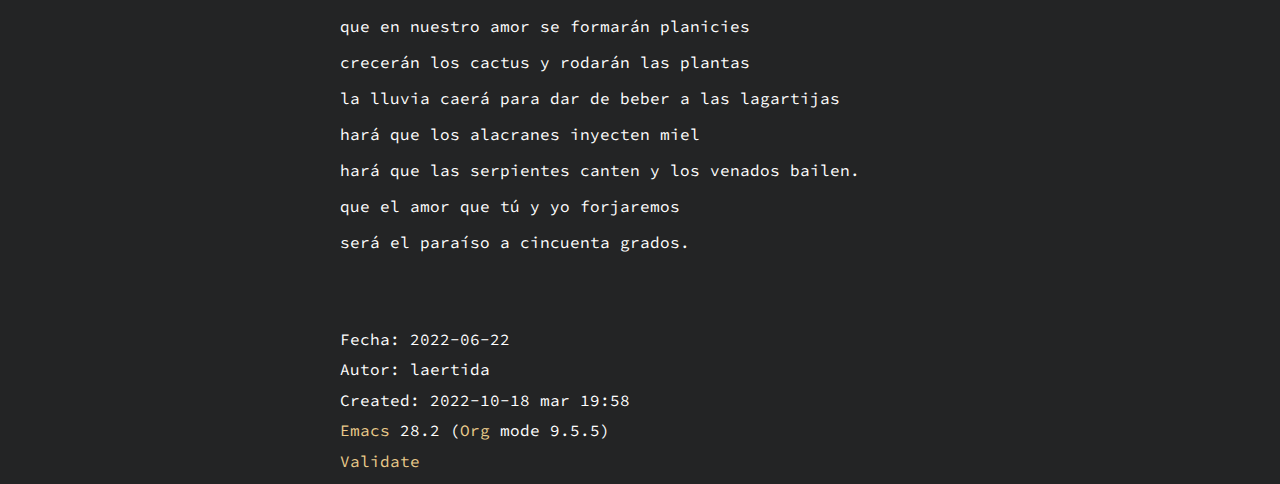
<file: blog/mujer_desierto.html>
<?xml version="1.0" encoding="utf-8"?>
<!DOCTYPE html PUBLIC "-//W3C//DTD XHTML 1.0 Strict//EN"
"http://www.w3.org/TR/xhtml1/DTD/xhtml1-strict.dtd">
<html xmlns="http://www.w3.org/1999/xhtml" lang="es" xml:lang="es">
<head>
<!-- 2022-10-18 mar 19:58 -->
<meta http-equiv="Content-Type" content="text/html;charset=utf-8" />
<meta name="viewport" content="width=device-width, initial-scale=1" />
<title>Mujer desierto</title>
<meta name="author" content="laertida" />
<meta name="generator" content="Org Mode" />
<link rel="stylesheet" type="text/css" href="/css/main.css" />
</head>
<body>
<div id="content" class="content">
<h1 class="title">Mujer desierto</h1>
<p>
<i>A Sofía</i>
</p>

<p>
*
</p>

<p>
Hay tierras fértiles al centro y al sur
</p>

<p>
donde la lluvia no para y huele a maíz,
</p>

<p>
pero yo quiero ir al Norte
</p>

<p>
allá donde la tierra quema igual que el sol
</p>

<p>
y la piel arde nomás de saberse a la interperie
</p>

<p>
donde el agua no calma la sed y las yerbas no crecen.
</p>

<p>
**
</p>

<p>
¿A qué vas, viajero, allá?
</p>

<p>
Me preguntan quienes solo auguran desventuras
</p>

<p>
Allá está ella, allá voy yo
</p>

<p>
voy siguiendo el árido aroma de la ilusión,
</p>

<p>
voy buscando mi mujer desierto&#x2026;
</p>

<p>
*
</p>

<p>
Quiero estar con ella, quiero ser con ella
</p>

<p>
Estar en el pesado calor de su tarde, ser el viento de su cabello
</p>

<p>
Estar en el atardecer de sus ojitos, ser el calor de de sus cobijas
</p>

<p>
Estar en la lluvia de su tierra, ser la arena de su playa.
</p>

<p>
**
</p>

<p>
Recorreré durante el día la arena de su cuerpo
</p>

<p>
con pasos resbalosos con los que no se avanza
</p>

<p>
taparme con las manos el brillo del sol
</p>

<p>
que el suelo derrita mis zapatos
</p>

<p>
y el sopor se lleve mi aliento.
</p>

<p>
Mi corazón me hará lograrlo sin sed ni cansancio.
</p>

<p>
*
</p>

<p>
Me guiaré en la noche con sus lunares
</p>

<p>
Haré mapas estelares y nombraré constelaciones
</p>

<p>
Descubriré las leyes de sus astros
</p>

<p>
haré horóscopos con sus ciclos
</p>

<p>
predeciré los eclipses y los solsticios
</p>

<p>
y mi alma me bastará para  hacerlo sin frío ni tristeza.
</p>

<p>
**
</p>

<p>
Y cuando por fin me plante frente a ella le diré:
</p>

<p>
¡Yo creo!
</p>

<p>
Toma mi mano, cree conmigo
</p>

<p>
¡Yo creo!
</p>

<p>
Toma mi mano, crea conmigo
</p>

<p>
que el mundo será lo que crearemos
</p>

<p>
que lo transformaremos en lo que creemos
</p>

<p>
que en nuestro amor se formarán planicies
</p>

<p>
crecerán los cactus y rodarán las plantas
</p>

<p>
la lluvia caerá para dar de beber a las lagartijas
</p>

<p>
hará que los alacranes inyecten miel
</p>

<p>
hará que las serpientes canten y los venados bailen.
</p>

<p>
que el amor que tú y yo forjaremos
</p>

<p>
será el paraíso a cincuenta grados.
</p>
</div>
<div id="postamble" class="status">
<p class="date">Fecha: 2022-06-22</p>
<p class="author">Autor: laertida</p>
<p class="date">Created: 2022-10-18 mar 19:58</p>
<p class="creator"><a href="https://www.gnu.org/software/emacs/">Emacs</a> 28.2 (<a href="https://orgmode.org">Org</a> mode 9.5.5)</p>
<p class="validation"><a href="https://validator.w3.org/check?uri=referer">Validate</a></p>
</div>
</body>
</html>
</file>
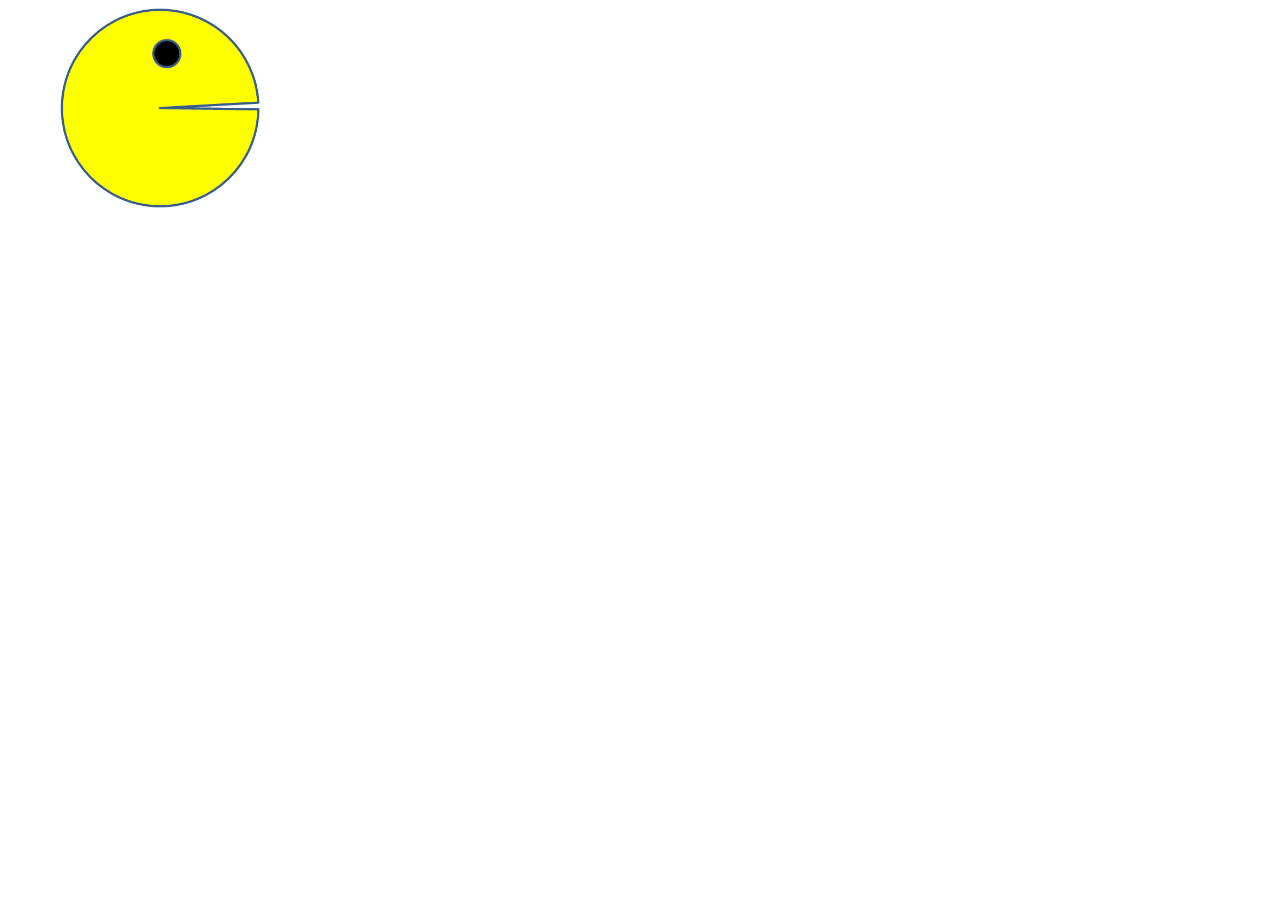
<file: pacman/pacman.html>
<html>

<head>
    <title>Simulation - Scheduler</title>
    <!-- DO NOT CHANGE THIS LINE OF CODE -->
    <script src="./pacman.js"></script>
</head>

<body>
    <img id="PacMan" src="images/PacMan1.png" width='200' onclick="Run()" style="position:absolute;left:0px;"> </img>
</body>

</html>
</file>
<file: css/main.css>
@import url('https://fonts.googleapis.com/css2?family=Roboto+Slab:wght@300;400;500&display=swap');
@import url('https://fonts.googleapis.com/css2?family=Source+Code+Pro:ital,wght@0,200;0,300;0,400;0,500;0,600;0,700;0,800;0,900;1,200;1,300;1,400;1,500;1,600;1,700;1,800;1,900&display=swap');
body {
    background-color: #232425;
    font-family: 'Source Code Pro' , monospace;
    width: 600px;
    max-width: 600px;
    margin-left: auto;
    margin-right: auto;
    color: white;
}


.content {

}

h1 {
    font-family: 'Roboto Slab' , serif;
    font-weight: 500;
    font-size: 2.5625rem;
    line-height: 2.8125rem;
    color: #a3bd8d;
}

h2 {
    color: rgba(163, 189, 141, 0.7);
}

p {
    font-weight: 400;
    font-size: 1rem;
    line-height: 1.25rem;
    color: white;
}

a {
    color: #eacb8b;
    text-decoration: none;
}
a:visited {
    color: #eacb8b;
}
span[class^='section-number']{
    display:none;
}

.video-responsive {
	  height: 0;
	  overflow: hidden;
	  padding-bottom: 56.25%;
	  padding-top: 30px;
	  position: relative;
}
.video-responsive iframe, .video-responsive object, .video-responsive embed {
	  height: 100%;
	  left: 0;
	  position: absolute;
	  top: 0;
	  width: 100%;
}

#postamble {
    padding-top: 3rem;
}
#postamble p{
    line-height: 0.9rem;
}

.src-org {
    background-color: #232425;
}

.example {
    background-color: #232425;
}

/*Small devices (landscape phones, 576px and up)*/
@media (max-width: 576px) {

    body {
        width: calc(100% - 40px);
    }
    h1 {

    }

    p {
        font-size: 1.125rem;
        line-height: 1.5625rem;
        width: calc(100% - 40px);
    }
}

/* Medium devices (tablets, 768px and up)*/
@media (min-width: 768px) {

}

/* Large devices (desktops, 992px and up)*/
@media (min-width: 992px) {

}

/* Extra large devices (large desktops, 1200px and up)*/
@media (min-width: 1200px) {

}
</file>
<file: spomodoro/_next/static/chunks/153h9-kw5h~r3.css>
@layer theme{:root,:host{--font-sans:ui-sans-serif, system-ui, sans-serif, "Apple Color Emoji", "Segoe UI Emoji", "Segoe UI Symbol", "Noto Color Emoji";--font-mono:ui-monospace, SFMono-Regular, Menlo, Monaco, Consolas, "Liberation Mono", "Courier New", monospace;--spacing:.25rem;--default-font-family:var(--font-sans);--default-mono-font-family:var(--font-mono)}}@layer base{*,:after,:before,::backdrop{box-sizing:border-box;border:0 solid;margin:0;padding:0}::file-selector-button{box-sizing:border-box;border:0 solid;margin:0;padding:0}html,:host{-webkit-text-size-adjust:100%;tab-size:4;line-height:1.5;font-family:var(--default-font-family,ui-sans-serif, system-ui, sans-serif, "Apple Color Emoji", "Segoe UI Emoji", "Segoe UI Symbol", "Noto Color Emoji");font-feature-settings:var(--default-font-feature-settings,normal);font-variation-settings:var(--default-font-variation-settings,normal);-webkit-tap-highlight-color:transparent}hr{height:0;color:inherit;border-top-width:1px}abbr:where([title]){-webkit-text-decoration:underline dotted;text-decoration:underline dotted}h1,h2,h3,h4,h5,h6{font-size:inherit;font-weight:inherit}a{color:inherit;-webkit-text-decoration:inherit;-webkit-text-decoration:inherit;-webkit-text-decoration:inherit;-webkit-text-decoration:inherit;text-decoration:inherit}b,strong{font-weight:bolder}code,kbd,samp,pre{font-family:var(--default-mono-font-family,ui-monospace, SFMono-Regular, Menlo, Monaco, Consolas, "Liberation Mono", "Courier New", monospace);font-feature-settings:var(--default-mono-font-feature-settings,normal);font-variation-settings:var(--default-mono-font-variation-settings,normal);font-size:1em}small{font-size:80%}sub,sup{vertical-align:baseline;font-size:75%;line-height:0;position:relative}sub{bottom:-.25em}sup{top:-.5em}table{text-indent:0;border-color:inherit;border-collapse:collapse}:-moz-focusring{outline:auto}progress{vertical-align:baseline}summary{display:list-item}ol,ul,menu{list-style:none}img,svg,video,canvas,audio,iframe,embed,object{vertical-align:middle;display:block}img,video{max-width:100%;height:auto}button,input,select,optgroup,textarea{font:inherit;font-feature-settings:inherit;font-variation-settings:inherit;letter-spacing:inherit;color:inherit;opacity:1;background-color:#0000;border-radius:0}::file-selector-button{font:inherit;font-feature-settings:inherit;font-variation-settings:inherit;letter-spacing:inherit;color:inherit;opacity:1;background-color:#0000;border-radius:0}:where(select:is([multiple],[size])) optgroup{font-weight:bolder}:where(select:is([multiple],[size])) optgroup option{padding-inline-start:20px}::file-selector-button{margin-inline-end:4px}::placeholder{opacity:1}@supports (not ((-webkit-appearance:-apple-pay-button))) or (contain-intrinsic-size:1px){::placeholder{color:currentColor}@supports (color:color-mix(in lab, red, red)){::placeholder{color:color-mix(in oklab, currentcolor 50%, transparent)}}}textarea{resize:vertical}::-webkit-search-decoration{-webkit-appearance:none}::-webkit-date-and-time-value{min-height:1lh;text-align:inherit}::-webkit-datetime-edit{display:inline-flex}::-webkit-datetime-edit-fields-wrapper{padding:0}::-webkit-datetime-edit{padding-block:0}::-webkit-datetime-edit-year-field{padding-block:0}::-webkit-datetime-edit-month-field{padding-block:0}::-webkit-datetime-edit-day-field{padding-block:0}::-webkit-datetime-edit-hour-field{padding-block:0}::-webkit-datetime-edit-minute-field{padding-block:0}::-webkit-datetime-edit-second-field{padding-block:0}::-webkit-datetime-edit-millisecond-field{padding-block:0}::-webkit-datetime-edit-meridiem-field{padding-block:0}::-webkit-calendar-picker-indicator{line-height:1}:-moz-ui-invalid{box-shadow:none}button,input:where([type=button],[type=reset],[type=submit]){appearance:button}::file-selector-button{appearance:button}::-webkit-inner-spin-button{height:auto}::-webkit-outer-spin-button{height:auto}[hidden]:where(:not([hidden=until-found])){display:none!important}}@layer components;@layer utilities{.start{inset-inline-start:var(--spacing)}.flex{display:flex}.h-full{height:100%}.min-h-full{min-height:100%}.flex-col{flex-direction:column}.antialiased{-webkit-font-smoothing:antialiased;-moz-osx-font-smoothing:grayscale}}:root{--background:#97991c;--foreground:#005840;--verde-fuerte:#005840;--verde-olivo:#97991c;--naranja:#ea6942;--amarillo:#fad42b}html{margin:0;padding:0}body{background:var(--background);color:var(--foreground);font-family:var(--font-base-sans)}h1{font-family:var(--font-base-sans);font-size:1.5rem}button{font-family:var(--font-base-sans);font-size:1rem}
@font-face{font-family:Trispace;font-style:normal;font-weight:100 800;font-stretch:100%;font-display:swap;src:url(../media/61230816db8eebf1-s.13~ef5hvk8r38.woff2)format("woff2");unicode-range:U+102-103,U+110-111,U+128-129,U+168-169,U+1A0-1A1,U+1AF-1B0,U+300-301,U+303-304,U+308-309,U+323,U+329,U+1EA0-1EF9,U+20AB}@font-face{font-family:Trispace;font-style:normal;font-weight:100 800;font-stretch:100%;font-display:swap;src:url(../media/22b235c9a5d89469-s.16lveb7u_s._s.woff2)format("woff2");unicode-range:U+100-2BA,U+2BD-2C5,U+2C7-2CC,U+2CE-2D7,U+2DD-2FF,U+304,U+308,U+329,U+1D00-1DBF,U+1E00-1E9F,U+1EF2-1EFF,U+2020,U+20A0-20AB,U+20AD-20C0,U+2113,U+2C60-2C7F,U+A720-A7FF}@font-face{font-family:Trispace;font-style:normal;font-weight:100 800;font-stretch:100%;font-display:swap;src:url(../media/28fed0a699b06978-s.0llf8-cauxu3m.woff2)format("woff2");unicode-range:U+??,U+131,U+152-153,U+2BB-2BC,U+2C6,U+2DA,U+2DC,U+304,U+308,U+329,U+2000-206F,U+20AC,U+2122,U+2191,U+2193,U+2212,U+2215,U+FEFF,U+FFFD}@font-face{font-family:Trispace Fallback;src:local(Arial);ascent-override:66.38%;descent-override:15.6%;line-gap-override:0.0%;size-adjust:137.84%}.trispace_d09ce205-module__eLx74W__className{font-family:Trispace,Trispace Fallback;font-style:normal}.trispace_d09ce205-module__eLx74W__variable{--font-base-sans:"Trispace", "Trispace Fallback"}
</file>
<file: spomodoro/_next/static/chunks/05wc0payb9d1z.css>
.main-module__CUtPTq__main{padding:1rem}.main-module__CUtPTq__main section{justify-content:center;display:flex}
.login-module__r9bFSG__button{background-color:var(--amarillo);border-radius:60px;padding:10px 50px;font-size:1.5rem}
.profile-module__rFBM0W__profile img{object-fit:cover;border-radius:50%;width:100px;max-height:100px}
</file>
